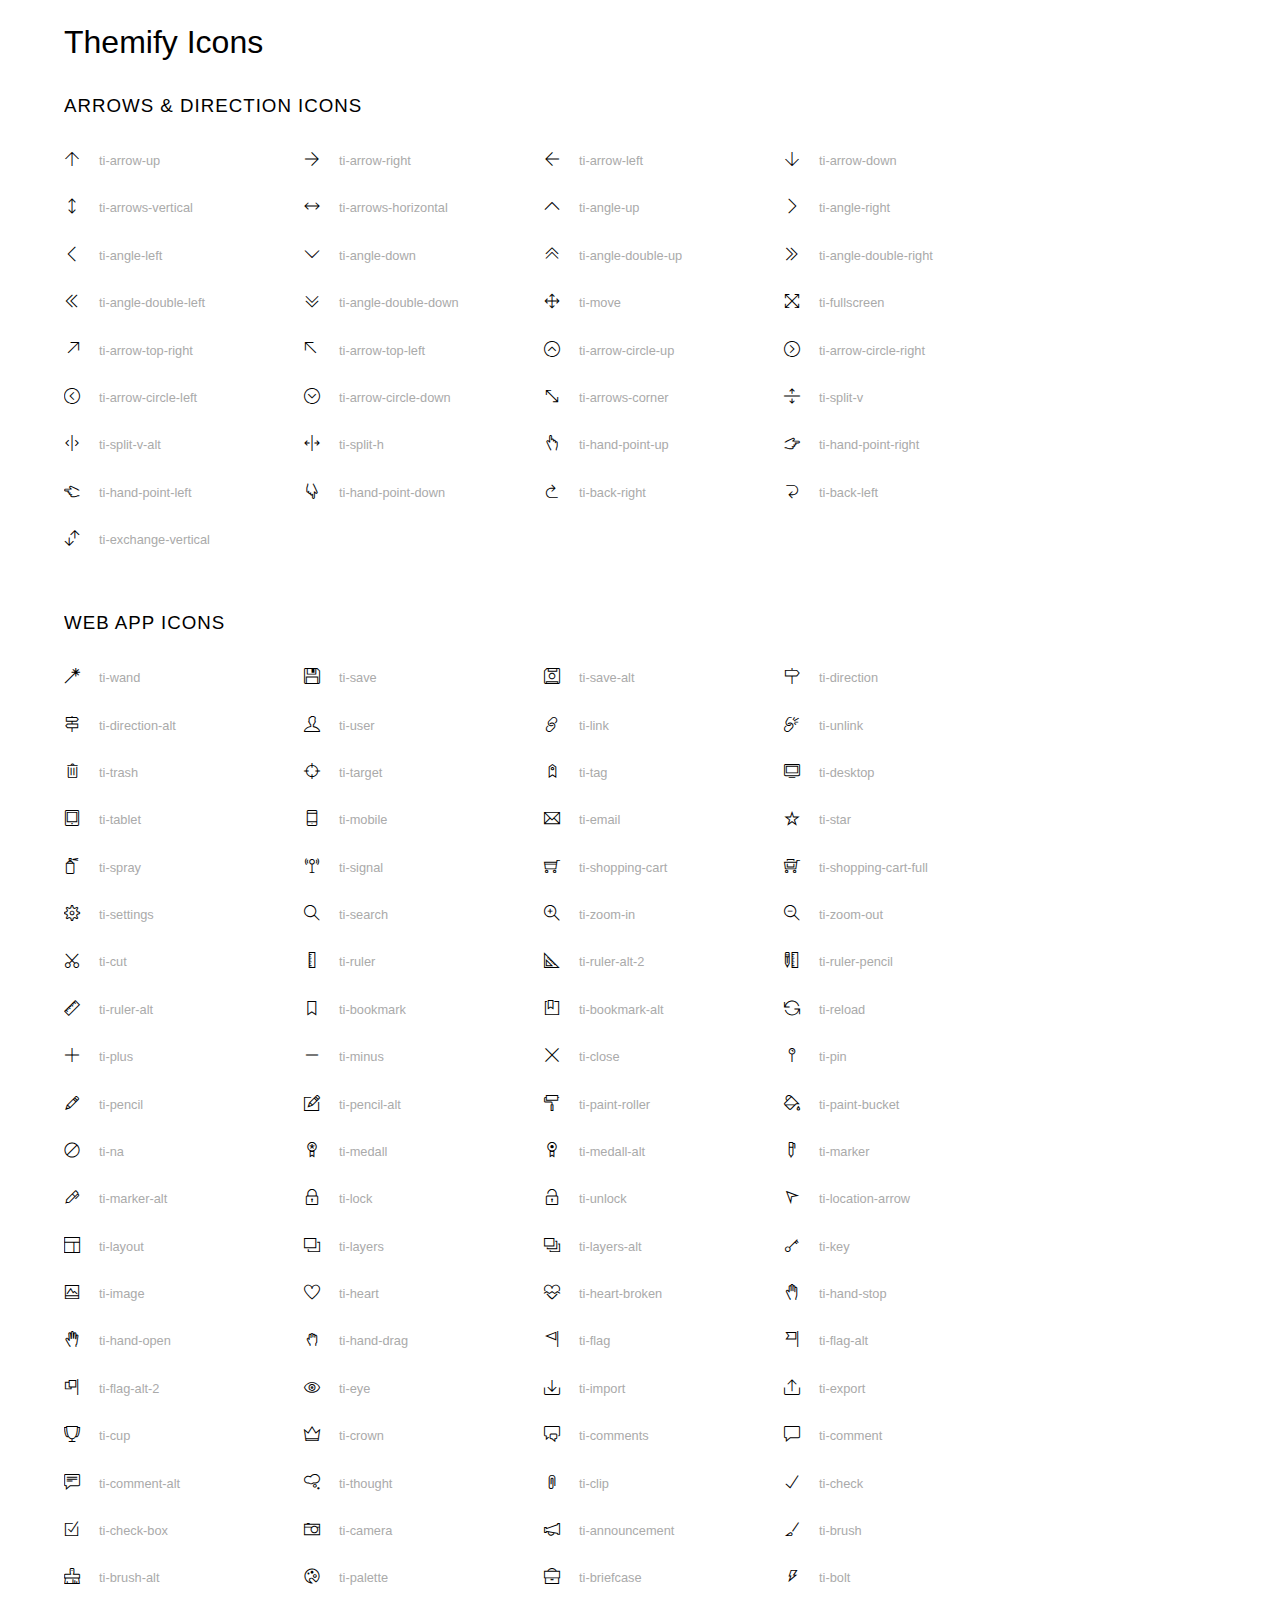
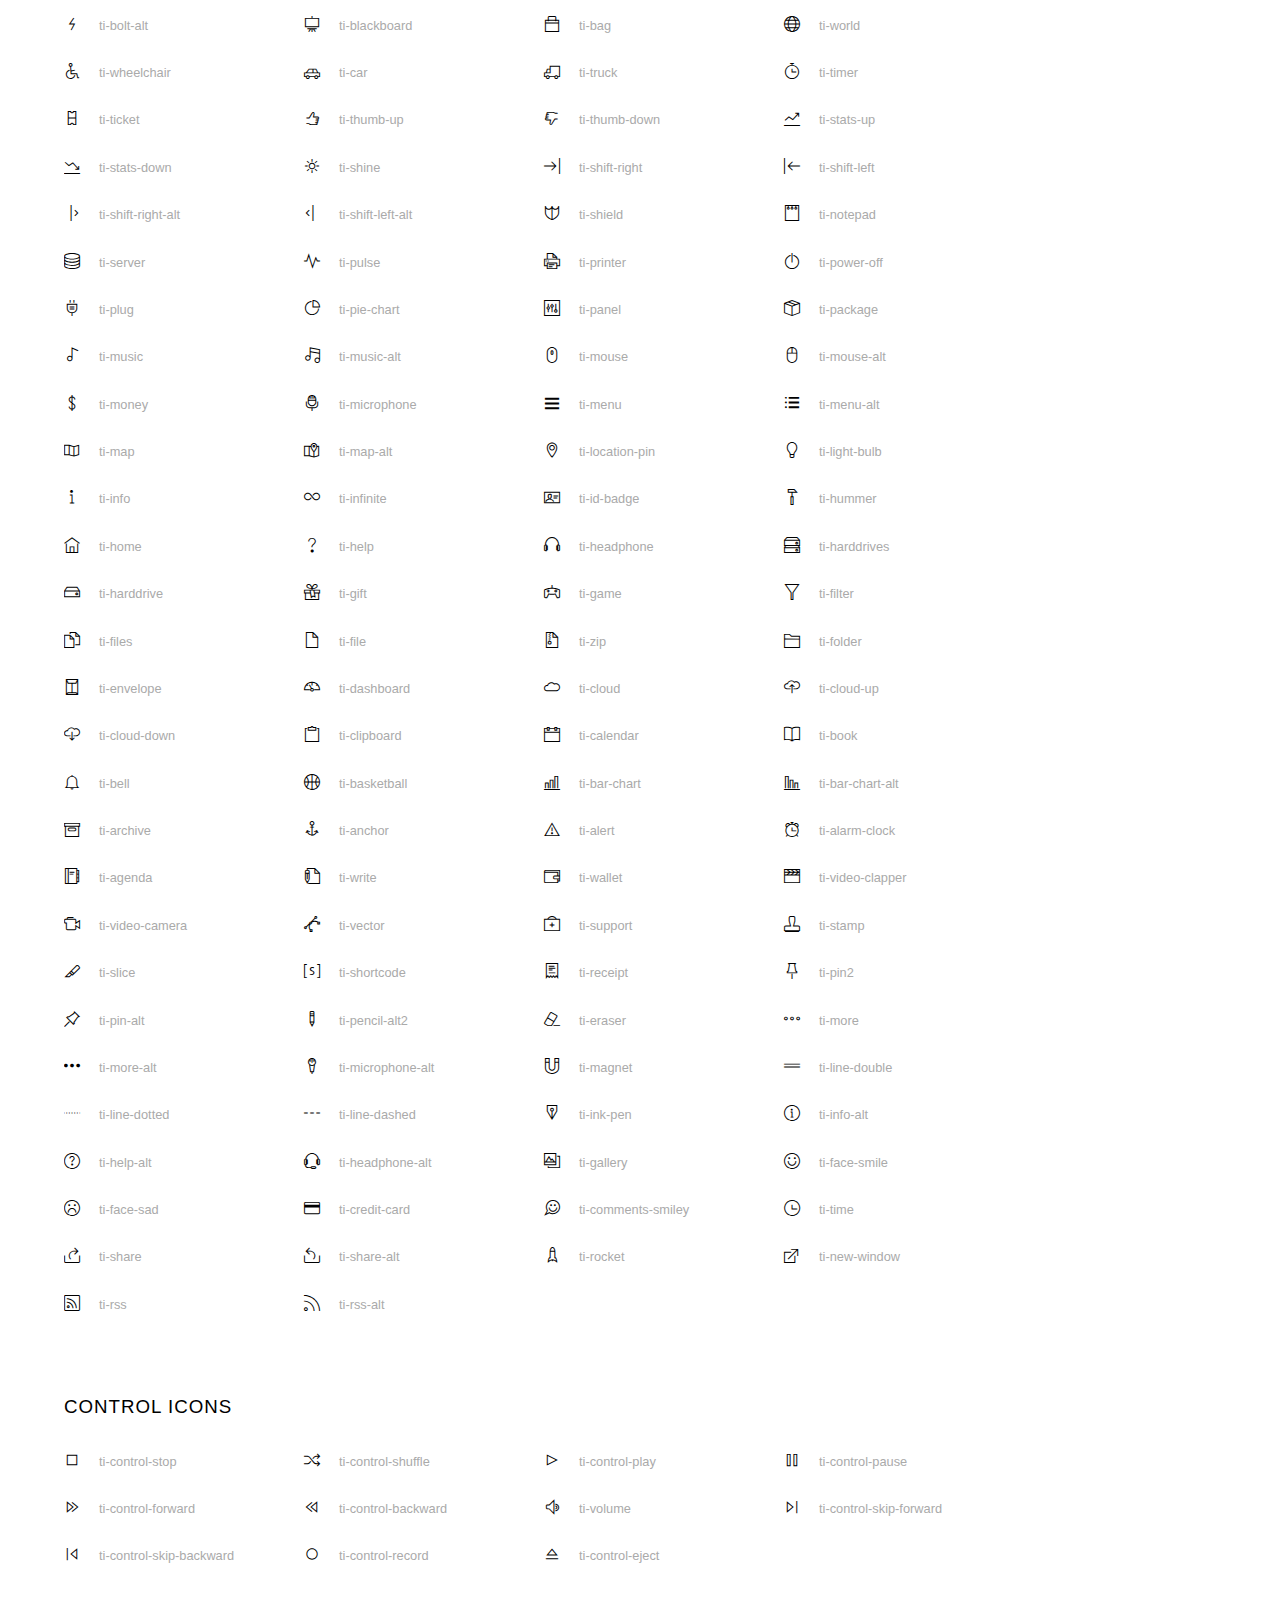
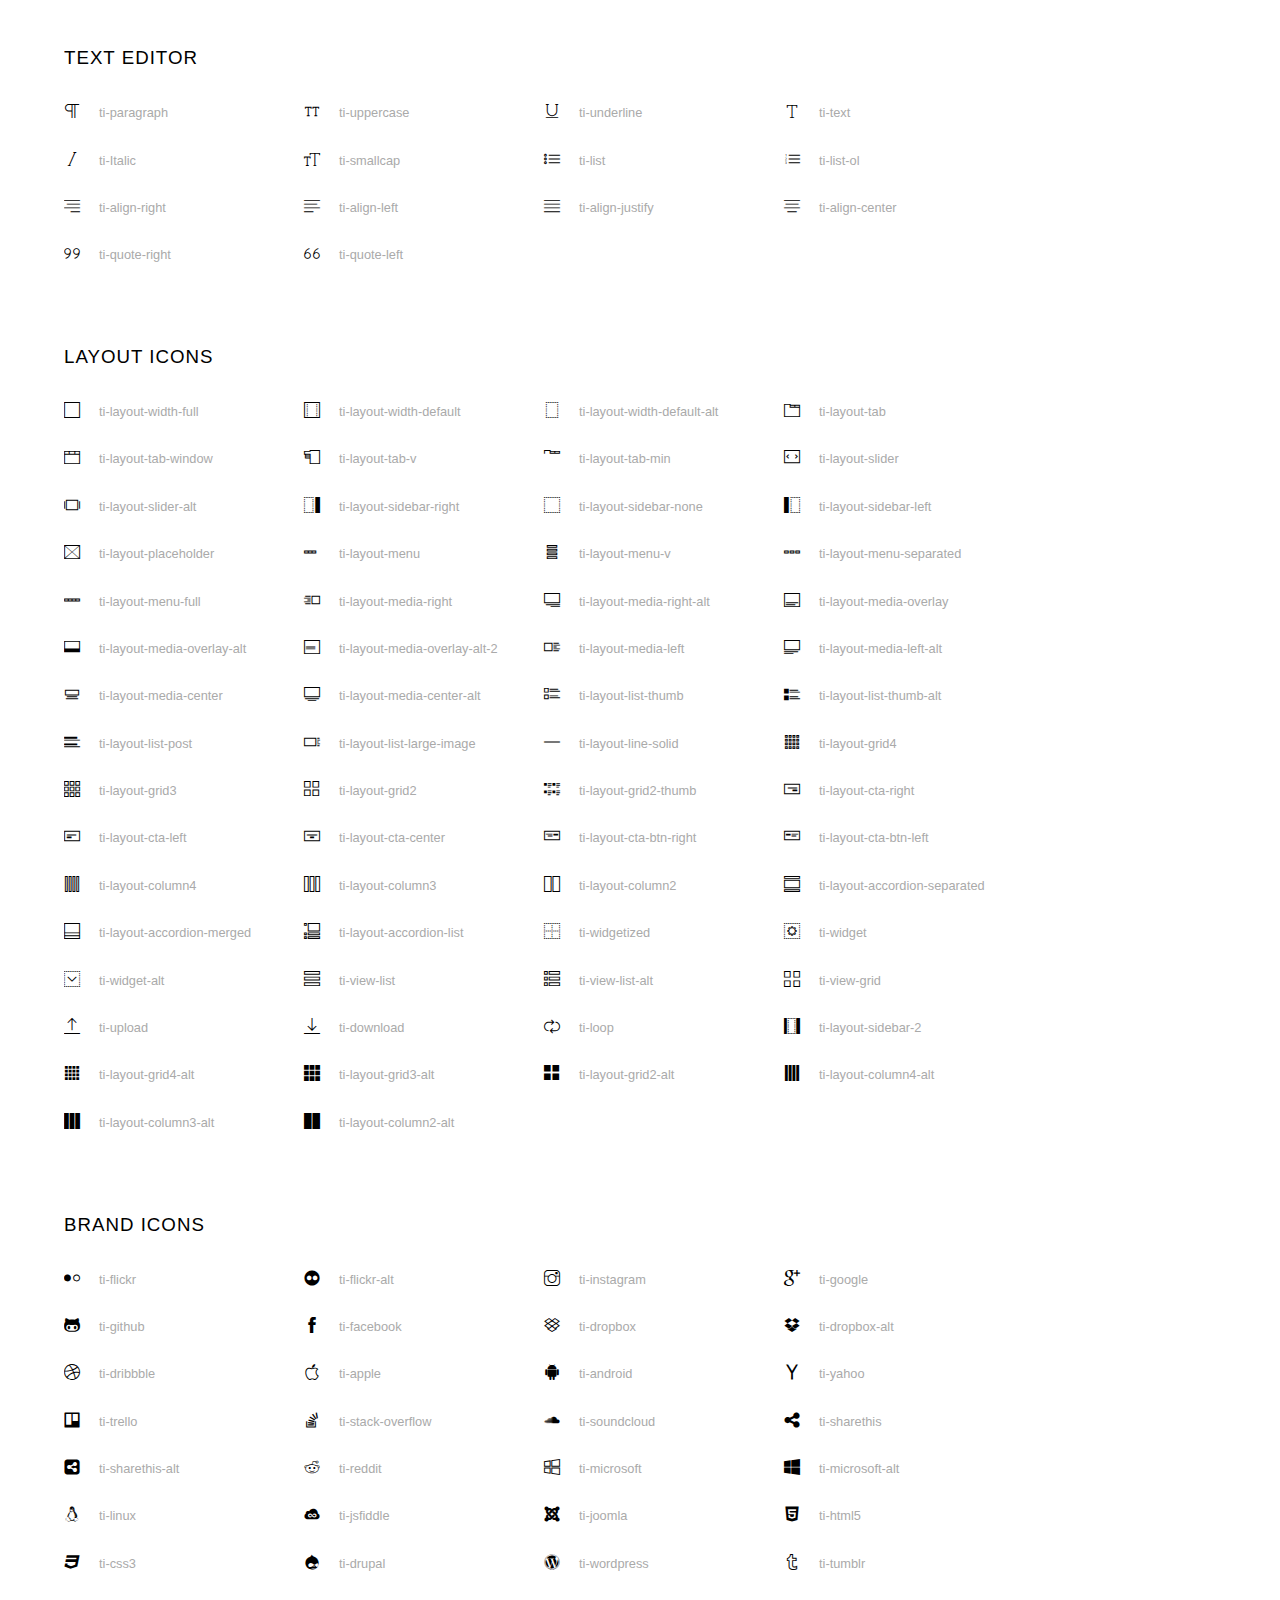
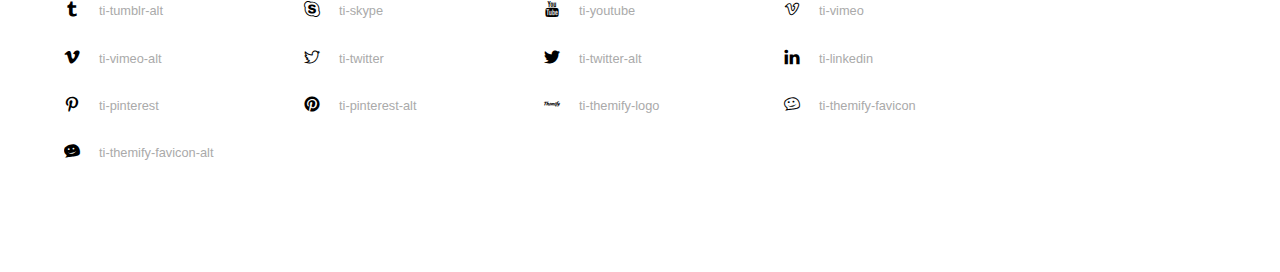
<file: DuAn/assets/themify-icons/index.html>
<!doctype html>
<html>
<head>
	<meta charset="utf-8">
	<title>Themify Icon Font</title>
	<meta name="viewport" content="width=device-width">
	<link rel="stylesheet" href="demo-files/demo.css">
	<link rel="stylesheet" href="themify-icons.css">
	<!--[if lt IE 8]><!-->
	<link rel="stylesheet" href="ie7/ie7.css">
	<!--<![endif]-->
</head>
<body>
	<h1>Themify Icons</h1>

	<div class="icon-section">

		<div class="icon-section">
			<h3>Arrows &amp; Direction Icons </h3>

			<div class="icon-container">
				<span class="ti-arrow-up"></span><span class="icon-name"> ti-arrow-up</span>
			</div>
			<div class="icon-container">
				<span class="ti-arrow-right"></span><span class="icon-name"> ti-arrow-right</span>
			</div>
			<div class="icon-container">
				<span class="ti-arrow-left"></span><span class="icon-name"> ti-arrow-left</span>
			</div>
			<div class="icon-container">
				<span class="ti-arrow-down"></span><span class="icon-name"> ti-arrow-down</span>
			</div>
			<div class="icon-container">
				<span class="ti-arrows-vertical"></span><span class="icon-name"> ti-arrows-vertical</span>
			</div>
			<div class="icon-container">
				<span class="ti-arrows-horizontal"></span><span class="icon-name"> ti-arrows-horizontal</span>
			</div>
			<div class="icon-container">
				<span class="ti-angle-up"></span><span class="icon-name"> ti-angle-up</span>
			</div>
			<div class="icon-container">
				<span class="ti-angle-right"></span><span class="icon-name"> ti-angle-right</span>
			</div>
			<div class="icon-container">
				<span class="ti-angle-left"></span><span class="icon-name"> ti-angle-left</span>
			</div>
			<div class="icon-container">
				<span class="ti-angle-down"></span><span class="icon-name"> ti-angle-down</span>
			</div>	
			<div class="icon-container">
				<span class="ti-angle-double-up"></span><span class="icon-name"> ti-angle-double-up</span>
			</div>
			<div class="icon-container">
				<span class="ti-angle-double-right"></span><span class="icon-name"> ti-angle-double-right</span>
			</div>
			<div class="icon-container">
				<span class="ti-angle-double-left"></span><span class="icon-name"> ti-angle-double-left</span>
			</div>
			<div class="icon-container">
				<span class="ti-angle-double-down"></span><span class="icon-name"> ti-angle-double-down</span>
			</div>					
			<div class="icon-container">
				<span class="ti-move"></span><span class="icon-name"> ti-move</span>
			</div>
			<div class="icon-container">
				<span class="ti-fullscreen"></span><span class="icon-name"> ti-fullscreen</span>
			</div>
			<div class="icon-container">
				<span class="ti-arrow-top-right"></span><span class="icon-name"> ti-arrow-top-right</span>
			</div>
			<div class="icon-container">
				<span class="ti-arrow-top-left"></span><span class="icon-name"> ti-arrow-top-left</span>
			</div>
			<div class="icon-container">
				<span class="ti-arrow-circle-up"></span><span class="icon-name"> ti-arrow-circle-up</span>
			</div>
			<div class="icon-container">
				<span class="ti-arrow-circle-right"></span><span class="icon-name"> ti-arrow-circle-right</span>
			</div>
			<div class="icon-container">
				<span class="ti-arrow-circle-left"></span><span class="icon-name"> ti-arrow-circle-left</span>
			</div>
			<div class="icon-container">
				<span class="ti-arrow-circle-down"></span><span class="icon-name"> ti-arrow-circle-down</span>
			</div>
			<div class="icon-container">
				<span class="ti-arrows-corner"></span><span class="icon-name"> ti-arrows-corner</span>
			</div>
			<div class="icon-container">
				<span class="ti-split-v"></span><span class="icon-name"> ti-split-v</span>
			</div>

			<div class="icon-container">
				<span class="ti-split-v-alt"></span><span class="icon-name"> ti-split-v-alt</span>
			</div>
			<div class="icon-container">
				<span class="ti-split-h"></span><span class="icon-name"> ti-split-h</span>
			</div>
			<div class="icon-container">
				<span class="ti-hand-point-up"></span><span class="icon-name"> ti-hand-point-up</span>
			</div>
			<div class="icon-container">
				<span class="ti-hand-point-right"></span><span class="icon-name"> ti-hand-point-right</span>
			</div>
			<div class="icon-container">
				<span class="ti-hand-point-left"></span><span class="icon-name"> ti-hand-point-left</span>
			</div>
			<div class="icon-container">
				<span class="ti-hand-point-down"></span><span class="icon-name"> ti-hand-point-down</span>
			</div>
			<div class="icon-container">
				<span class="ti-back-right"></span><span class="icon-name"> ti-back-right</span>
			</div>
			<div class="icon-container">
				<span class="ti-back-left"></span><span class="icon-name"> ti-back-left</span>
			</div>
			<div class="icon-container">
				<span class="ti-exchange-vertical"></span><span class="icon-name"> ti-exchange-vertical</span>
			</div>

		</div> <!-- Arrows Icons -->



		<h3>Web App Icons</h3>
		
		<div class="icon-section">

			<div class="icon-container">
				<span class="ti-wand"></span><span class="icon-name"> ti-wand</span>
			</div>
			<div class="icon-container">
				<span class="ti-save"></span><span class="icon-name"> ti-save</span>
			</div>
			<div class="icon-container">
				<span class="ti-save-alt"></span><span class="icon-name"> ti-save-alt</span>
			</div>

			<div class="icon-container">
				<span class="ti-direction"></span><span class="icon-name"> ti-direction</span>
			</div>
			<div class="icon-container">
				<span class="ti-direction-alt"></span><span class="icon-name"> ti-direction-alt</span>
			</div>
			<div class="icon-container">
				<span class="ti-user"></span><span class="icon-name"> ti-user</span>
			</div>
			<div class="icon-container">
				<span class="ti-link"></span><span class="icon-name"> ti-link</span>
			</div>
			<div class="icon-container">
				<span class="ti-unlink"></span><span class="icon-name"> ti-unlink</span>
			</div>
			<div class="icon-container">
				<span class="ti-trash"></span><span class="icon-name"> ti-trash</span>
			</div>
			<div class="icon-container">
				<span class="ti-target"></span><span class="icon-name"> ti-target</span>
			</div>
			<div class="icon-container">
				<span class="ti-tag"></span><span class="icon-name"> ti-tag</span>
			</div>
			<div class="icon-container">
				<span class="ti-desktop"></span><span class="icon-name"> ti-desktop</span>
			</div>
			<div class="icon-container">
				<span class="ti-tablet"></span><span class="icon-name"> ti-tablet</span>
			</div>
			<div class="icon-container">
				<span class="ti-mobile"></span><span class="icon-name"> ti-mobile</span>
			</div>
			<div class="icon-container">
				<span class="ti-email"></span><span class="icon-name"> ti-email</span>
			</div>	
			<div class="icon-container">
				<span class="ti-star"></span><span class="icon-name"> ti-star</span>
			</div>
			<div class="icon-container">
				<span class="ti-spray"></span><span class="icon-name"> ti-spray</span>
			</div>
			<div class="icon-container">
				<span class="ti-signal"></span><span class="icon-name"> ti-signal</span>
			</div>
			<div class="icon-container">
				<span class="ti-shopping-cart"></span><span class="icon-name"> ti-shopping-cart</span>
			</div>
			<div class="icon-container">
				<span class="ti-shopping-cart-full"></span><span class="icon-name"> ti-shopping-cart-full</span>
			</div>
			<div class="icon-container">
				<span class="ti-settings"></span><span class="icon-name"> ti-settings</span>
			</div>
			<div class="icon-container">
				<span class="ti-search"></span><span class="icon-name"> ti-search</span>
			</div>
			<div class="icon-container">
				<span class="ti-zoom-in"></span><span class="icon-name"> ti-zoom-in</span>
			</div>
			<div class="icon-container">
				<span class="ti-zoom-out"></span><span class="icon-name"> ti-zoom-out</span>
			</div>
			<div class="icon-container">
				<span class="ti-cut"></span><span class="icon-name"> ti-cut</span>
			</div>
			<div class="icon-container">
				<span class="ti-ruler"></span><span class="icon-name"> ti-ruler</span>
			</div>
			<div class="icon-container">
				<span class="ti-ruler-alt-2"></span><span class="icon-name"> ti-ruler-alt-2</span>
			</div>			
			<div class="icon-container">
				<span class="ti-ruler-pencil"></span><span class="icon-name"> ti-ruler-pencil</span>
			</div>
			<div class="icon-container">
				<span class="ti-ruler-alt"></span><span class="icon-name"> ti-ruler-alt</span>
			</div>
			<div class="icon-container">
				<span class="ti-bookmark"></span><span class="icon-name"> ti-bookmark</span>
			</div>
			<div class="icon-container">
				<span class="ti-bookmark-alt"></span><span class="icon-name"> ti-bookmark-alt</span>
			</div>
			<div class="icon-container">
				<span class="ti-reload"></span><span class="icon-name"> ti-reload</span>
			</div>
			<div class="icon-container">
				<span class="ti-plus"></span><span class="icon-name"> ti-plus</span>
			</div>
			<div class="icon-container">
				<span class="ti-minus"></span><span class="icon-name"> ti-minus</span>
			</div>
			<div class="icon-container">
				<span class="ti-close"></span><span class="icon-name"> ti-close</span>
			</div>			
			<div class="icon-container">
				<span class="ti-pin"></span><span class="icon-name"> ti-pin</span>
			</div>
			<div class="icon-container">
				<span class="ti-pencil"></span><span class="icon-name"> ti-pencil</span>
			</div>
					
		  	<div class="icon-container">
				<span class="ti-pencil-alt"></span><span class="icon-name"> ti-pencil-alt</span>
			</div>
			<div class="icon-container">
				<span class="ti-paint-roller"></span><span class="icon-name"> ti-paint-roller</span>
			</div>
			<div class="icon-container">
				<span class="ti-paint-bucket"></span><span class="icon-name"> ti-paint-bucket</span>
			</div>
			<div class="icon-container">
				<span class="ti-na"></span><span class="icon-name"> ti-na</span>
			</div>
			<div class="icon-container">
				<span class="ti-medall"></span><span class="icon-name"> ti-medall</span>
			</div>
			<div class="icon-container">
				<span class="ti-medall-alt"></span><span class="icon-name"> ti-medall-alt</span>
			</div>
			<div class="icon-container">
				<span class="ti-marker"></span><span class="icon-name"> ti-marker</span>
			</div>
			<div class="icon-container">
				<span class="ti-marker-alt"></span><span class="icon-name"> ti-marker-alt</span>
			</div>

			<div class="icon-container">
				<span class="ti-lock"></span><span class="icon-name"> ti-lock</span>
			</div>
			<div class="icon-container">
				<span class="ti-unlock"></span><span class="icon-name"> ti-unlock</span>
			</div>
			<div class="icon-container">
				<span class="ti-location-arrow"></span><span class="icon-name"> ti-location-arrow</span>
			</div>
			<div class="icon-container">
				<span class="ti-layout"></span><span class="icon-name"> ti-layout</span>
			</div>
			<div class="icon-container">
				<span class="ti-layers"></span><span class="icon-name"> ti-layers</span>
			</div>
			<div class="icon-container">
				<span class="ti-layers-alt"></span><span class="icon-name"> ti-layers-alt</span>
			</div>
			<div class="icon-container">
				<span class="ti-key"></span><span class="icon-name"> ti-key</span>
			</div>
			<div class="icon-container">
				<span class="ti-image"></span><span class="icon-name"> ti-image</span>
			</div>
			<div class="icon-container">
				<span class="ti-heart"></span><span class="icon-name"> ti-heart</span>
			</div>
			<div class="icon-container">
				<span class="ti-heart-broken"></span><span class="icon-name"> ti-heart-broken</span>
			</div>
			<div class="icon-container">
				<span class="ti-hand-stop"></span><span class="icon-name"> ti-hand-stop</span>
			</div>
			<div class="icon-container">
				<span class="ti-hand-open"></span><span class="icon-name"> ti-hand-open</span>
			</div>
			<div class="icon-container">
				<span class="ti-hand-drag"></span><span class="icon-name"> ti-hand-drag</span>
			</div>
			<div class="icon-container">
				<span class="ti-flag"></span><span class="icon-name"> ti-flag</span>
			</div>
			<div class="icon-container">
				<span class="ti-flag-alt"></span><span class="icon-name"> ti-flag-alt</span>
			</div>
			<div class="icon-container">
				<span class="ti-flag-alt-2"></span><span class="icon-name"> ti-flag-alt-2</span>
			</div>
			<div class="icon-container">
				<span class="ti-eye"></span><span class="icon-name"> ti-eye</span>
			</div>
			<div class="icon-container">
				<span class="ti-import"></span><span class="icon-name"> ti-import</span>
			</div>			
			<div class="icon-container">
				<span class="ti-export"></span><span class="icon-name"> ti-export</span>
			</div>
			<div class="icon-container">
				<span class="ti-cup"></span><span class="icon-name"> ti-cup</span>
			</div>
			<div class="icon-container">
				<span class="ti-crown"></span><span class="icon-name"> ti-crown</span>
			</div>
			<div class="icon-container">
				<span class="ti-comments"></span><span class="icon-name"> ti-comments</span>
			</div>
			<div class="icon-container">
				<span class="ti-comment"></span><span class="icon-name"> ti-comment</span>
			</div>
			<div class="icon-container">
				<span class="ti-comment-alt"></span><span class="icon-name"> ti-comment-alt</span>
			</div>
			<div class="icon-container">
				<span class="ti-thought"></span><span class="icon-name"> ti-thought</span>
			</div>			
			<div class="icon-container">
				<span class="ti-clip"></span><span class="icon-name"> ti-clip</span>
			</div>

			<div class="icon-container">
				<span class="ti-check"></span><span class="icon-name"> ti-check</span>
			</div>
			<div class="icon-container">
				<span class="ti-check-box"></span><span class="icon-name"> ti-check-box</span>
			</div>
			<div class="icon-container">
				<span class="ti-camera"></span><span class="icon-name"> ti-camera</span>
			</div>
			<div class="icon-container">
				<span class="ti-announcement"></span><span class="icon-name"> ti-announcement</span>
			</div>
			<div class="icon-container">
				<span class="ti-brush"></span><span class="icon-name"> ti-brush</span>
			</div>
			<div class="icon-container">
				<span class="ti-brush-alt"></span><span class="icon-name"> ti-brush-alt</span>
			</div>
			<div class="icon-container">
				<span class="ti-palette"></span><span class="icon-name"> ti-palette</span>
			</div>			
			<div class="icon-container">
				<span class="ti-briefcase"></span><span class="icon-name"> ti-briefcase</span>
			</div>
			<div class="icon-container">
				<span class="ti-bolt"></span><span class="icon-name"> ti-bolt</span>
			</div>
			<div class="icon-container">
				<span class="ti-bolt-alt"></span><span class="icon-name"> ti-bolt-alt</span>
			</div>
			<div class="icon-container">
				<span class="ti-blackboard"></span><span class="icon-name"> ti-blackboard</span>
			</div>
			<div class="icon-container">
				<span class="ti-bag"></span><span class="icon-name"> ti-bag</span>
			</div>
			<div class="icon-container">
				<span class="ti-world"></span><span class="icon-name"> ti-world</span>
			</div>
			<div class="icon-container">
				<span class="ti-wheelchair"></span><span class="icon-name"> ti-wheelchair</span>
			</div>
			<div class="icon-container">
				<span class="ti-car"></span><span class="icon-name"> ti-car</span>
			</div>
			<div class="icon-container">
				<span class="ti-truck"></span><span class="icon-name"> ti-truck</span>
			</div>
			<div class="icon-container">
				<span class="ti-timer"></span><span class="icon-name"> ti-timer</span>
			</div>
			<div class="icon-container">
				<span class="ti-ticket"></span><span class="icon-name"> ti-ticket</span>
			</div>
			<div class="icon-container">
				<span class="ti-thumb-up"></span><span class="icon-name"> ti-thumb-up</span>
			</div>
			<div class="icon-container">
				<span class="ti-thumb-down"></span><span class="icon-name"> ti-thumb-down</span>
			</div>

			<div class="icon-container">
				<span class="ti-stats-up"></span><span class="icon-name"> ti-stats-up</span>
			</div>
			<div class="icon-container">
				<span class="ti-stats-down"></span><span class="icon-name"> ti-stats-down</span>
			</div>
			<div class="icon-container">
				<span class="ti-shine"></span><span class="icon-name"> ti-shine</span>
			</div>
			<div class="icon-container">
				<span class="ti-shift-right"></span><span class="icon-name"> ti-shift-right</span>
			</div>
			<div class="icon-container">
				<span class="ti-shift-left"></span><span class="icon-name"> ti-shift-left</span>
			</div>

			<div class="icon-container">
				<span class="ti-shift-right-alt"></span><span class="icon-name"> ti-shift-right-alt</span>
			</div>
			<div class="icon-container">
				<span class="ti-shift-left-alt"></span><span class="icon-name"> ti-shift-left-alt</span>
			</div>
			<div class="icon-container">
				<span class="ti-shield"></span><span class="icon-name"> ti-shield</span>
			</div>
			<div class="icon-container">
				<span class="ti-notepad"></span><span class="icon-name"> ti-notepad</span>
			</div>
			<div class="icon-container">
				<span class="ti-server"></span><span class="icon-name"> ti-server</span>
			</div>

			<div class="icon-container">
				<span class="ti-pulse"></span><span class="icon-name"> ti-pulse</span>
			</div>
			<div class="icon-container">
				<span class="ti-printer"></span><span class="icon-name"> ti-printer</span>
			</div>
			<div class="icon-container">
				<span class="ti-power-off"></span><span class="icon-name"> ti-power-off</span>
			</div>
			<div class="icon-container">
				<span class="ti-plug"></span><span class="icon-name"> ti-plug</span>
			</div>
			<div class="icon-container">
				<span class="ti-pie-chart"></span><span class="icon-name"> ti-pie-chart</span>
			</div>

			<div class="icon-container">
				<span class="ti-panel"></span><span class="icon-name"> ti-panel</span>
			</div>
			<div class="icon-container">
				<span class="ti-package"></span><span class="icon-name"> ti-package</span>
			</div>
			<div class="icon-container">
				<span class="ti-music"></span><span class="icon-name"> ti-music</span>
			</div>
			<div class="icon-container">
				<span class="ti-music-alt"></span><span class="icon-name"> ti-music-alt</span>
			</div>
			<div class="icon-container">
				<span class="ti-mouse"></span><span class="icon-name"> ti-mouse</span>
			</div>
			<div class="icon-container">
				<span class="ti-mouse-alt"></span><span class="icon-name"> ti-mouse-alt</span>
			</div>
			<div class="icon-container">
				<span class="ti-money"></span><span class="icon-name"> ti-money</span>
			</div>
			<div class="icon-container">
				<span class="ti-microphone"></span><span class="icon-name"> ti-microphone</span>
			</div>
			<div class="icon-container">
				<span class="ti-menu"></span><span class="icon-name"> ti-menu</span>
			</div>
			<div class="icon-container">
				<span class="ti-menu-alt"></span><span class="icon-name"> ti-menu-alt</span>
			</div>
			<div class="icon-container">
				<span class="ti-map"></span><span class="icon-name"> ti-map</span>
			</div>
			<div class="icon-container">
				<span class="ti-map-alt"></span><span class="icon-name"> ti-map-alt</span>
			</div>

			<div class="icon-container">
				<span class="ti-location-pin"></span><span class="icon-name"> ti-location-pin</span>
			</div>

			<div class="icon-container">
				<span class="ti-light-bulb"></span><span class="icon-name"> ti-light-bulb</span>
			</div>
			<div class="icon-container">
				<span class="ti-info"></span><span class="icon-name"> ti-info</span>
			</div>
			<div class="icon-container">
				<span class="ti-infinite"></span><span class="icon-name"> ti-infinite</span>
			</div>
			<div class="icon-container">
				<span class="ti-id-badge"></span><span class="icon-name"> ti-id-badge</span>
			</div>
			<div class="icon-container">
				<span class="ti-hummer"></span><span class="icon-name"> ti-hummer</span>
			</div>
			<div class="icon-container">
				<span class="ti-home"></span><span class="icon-name"> ti-home</span>
			</div>
			<div class="icon-container">
				<span class="ti-help"></span><span class="icon-name"> ti-help</span>
			</div>
			<div class="icon-container">
				<span class="ti-headphone"></span><span class="icon-name"> ti-headphone</span>
			</div>
			<div class="icon-container">
				<span class="ti-harddrives"></span><span class="icon-name"> ti-harddrives</span>
			</div>
			<div class="icon-container">
				<span class="ti-harddrive"></span><span class="icon-name"> ti-harddrive</span>
			</div>
			<div class="icon-container">
				<span class="ti-gift"></span><span class="icon-name"> ti-gift</span>
			</div>
			<div class="icon-container">
				<span class="ti-game"></span><span class="icon-name"> ti-game</span>
			</div>
			<div class="icon-container">
				<span class="ti-filter"></span><span class="icon-name"> ti-filter</span>
			</div>
			<div class="icon-container">
				<span class="ti-files"></span><span class="icon-name"> ti-files</span>
			</div>
			<div class="icon-container">
				<span class="ti-file"></span><span class="icon-name"> ti-file</span>
			</div>
			<div class="icon-container">
				<span class="ti-zip"></span><span class="icon-name"> ti-zip</span>
			</div>
			<div class="icon-container">
				<span class="ti-folder"></span><span class="icon-name"> ti-folder</span>
			</div>			
			<div class="icon-container">
				<span class="ti-envelope"></span><span class="icon-name"> ti-envelope</span>
			</div>


			<div class="icon-container">
				<span class="ti-dashboard"></span><span class="icon-name"> ti-dashboard</span>
			</div>
			<div class="icon-container">
				<span class="ti-cloud"></span><span class="icon-name"> ti-cloud</span>
			</div>
			<div class="icon-container">
				<span class="ti-cloud-up"></span><span class="icon-name"> ti-cloud-up</span>
			</div>
			<div class="icon-container">
				<span class="ti-cloud-down"></span><span class="icon-name"> ti-cloud-down</span>
			</div>
			<div class="icon-container">
				<span class="ti-clipboard"></span><span class="icon-name"> ti-clipboard</span>
			</div>
			<div class="icon-container">
				<span class="ti-calendar"></span><span class="icon-name"> ti-calendar</span>
			</div>
			<div class="icon-container">
				<span class="ti-book"></span><span class="icon-name"> ti-book</span>
			</div>
			<div class="icon-container">
				<span class="ti-bell"></span><span class="icon-name"> ti-bell</span>
			</div>
			<div class="icon-container">
				<span class="ti-basketball"></span><span class="icon-name"> ti-basketball</span>
			</div>
			<div class="icon-container">
				<span class="ti-bar-chart"></span><span class="icon-name"> ti-bar-chart</span>
			</div>
			<div class="icon-container">
				<span class="ti-bar-chart-alt"></span><span class="icon-name"> ti-bar-chart-alt</span>
			</div>


			<div class="icon-container">
				<span class="ti-archive"></span><span class="icon-name"> ti-archive</span>
			</div>
			<div class="icon-container">
				<span class="ti-anchor"></span><span class="icon-name"> ti-anchor</span>
			</div>

			<div class="icon-container">
				<span class="ti-alert"></span><span class="icon-name"> ti-alert</span>
			</div>
			<div class="icon-container">
				<span class="ti-alarm-clock"></span><span class="icon-name"> ti-alarm-clock</span>
			</div>
			<div class="icon-container">
				<span class="ti-agenda"></span><span class="icon-name"> ti-agenda</span>
			</div>
			<div class="icon-container">
				<span class="ti-write"></span><span class="icon-name"> ti-write</span>
			</div>

			<div class="icon-container">
				<span class="ti-wallet"></span><span class="icon-name"> ti-wallet</span>
			</div>
			<div class="icon-container">
				<span class="ti-video-clapper"></span><span class="icon-name"> ti-video-clapper</span>
			</div>
			<div class="icon-container">
				<span class="ti-video-camera"></span><span class="icon-name"> ti-video-camera</span>
			</div>
			<div class="icon-container">
				<span class="ti-vector"></span><span class="icon-name"> ti-vector</span>
			</div>

			<div class="icon-container">
				<span class="ti-support"></span><span class="icon-name"> ti-support</span>
			</div>
			<div class="icon-container">
				<span class="ti-stamp"></span><span class="icon-name"> ti-stamp</span>
			</div>
			<div class="icon-container">
				<span class="ti-slice"></span><span class="icon-name"> ti-slice</span>
			</div>
			<div class="icon-container">
				<span class="ti-shortcode"></span><span class="icon-name"> ti-shortcode</span>
			</div>
			<div class="icon-container">
				<span class="ti-receipt"></span><span class="icon-name"> ti-receipt</span>
			</div>
			<div class="icon-container">
				<span class="ti-pin2"></span><span class="icon-name"> ti-pin2</span>
			</div>
			<div class="icon-container">
				<span class="ti-pin-alt"></span><span class="icon-name"> ti-pin-alt</span>
			</div>
			<div class="icon-container">
				<span class="ti-pencil-alt2"></span><span class="icon-name"> ti-pencil-alt2</span>
			</div>
			<div class="icon-container">
				<span class="ti-eraser"></span><span class="icon-name"> ti-eraser</span>
			</div>			
			<div class="icon-container">
				<span class="ti-more"></span><span class="icon-name"> ti-more</span>
			</div>
			<div class="icon-container">
				<span class="ti-more-alt"></span><span class="icon-name"> ti-more-alt</span>
			</div>
			<div class="icon-container">
				<span class="ti-microphone-alt"></span><span class="icon-name"> ti-microphone-alt</span>
			</div>
			<div class="icon-container">
				<span class="ti-magnet"></span><span class="icon-name"> ti-magnet</span>
			</div>
			<div class="icon-container">
				<span class="ti-line-double"></span><span class="icon-name"> ti-line-double</span>
			</div>
			<div class="icon-container">
				<span class="ti-line-dotted"></span><span class="icon-name"> ti-line-dotted</span>
			</div>
			<div class="icon-container">
				<span class="ti-line-dashed"></span><span class="icon-name"> ti-line-dashed</span>
			</div>

			<div class="icon-container">
				<span class="ti-ink-pen"></span><span class="icon-name"> ti-ink-pen</span>
			</div>
			<div class="icon-container">
				<span class="ti-info-alt"></span><span class="icon-name"> ti-info-alt</span>
			</div>
			<div class="icon-container">
				<span class="ti-help-alt"></span><span class="icon-name"> ti-help-alt</span>
			</div>
			<div class="icon-container">
				<span class="ti-headphone-alt"></span><span class="icon-name"> ti-headphone-alt</span>
			</div>

			<div class="icon-container">
				<span class="ti-gallery"></span><span class="icon-name"> ti-gallery</span>
			</div>
			<div class="icon-container">
				<span class="ti-face-smile"></span><span class="icon-name"> ti-face-smile</span>
			</div>
			<div class="icon-container">
				<span class="ti-face-sad"></span><span class="icon-name"> ti-face-sad</span>
			</div>
			<div class="icon-container">
				<span class="ti-credit-card"></span><span class="icon-name"> ti-credit-card</span>
			</div>
			<div class="icon-container">
				<span class="ti-comments-smiley"></span><span class="icon-name"> ti-comments-smiley</span>
			</div>
			<div class="icon-container">
				<span class="ti-time"></span><span class="icon-name"> ti-time</span>
			</div>
			<div class="icon-container">
				<span class="ti-share"></span><span class="icon-name"> ti-share</span>
			</div>
			<div class="icon-container">
				<span class="ti-share-alt"></span><span class="icon-name"> ti-share-alt</span>
			</div>
			<div class="icon-container">
				<span class="ti-rocket"></span><span class="icon-name"> ti-rocket</span>
			</div>

			<div class="icon-container">
				<span class="ti-new-window"></span><span class="icon-name"> ti-new-window</span>
			</div>

			<div class="icon-container">
				<span class="ti-rss"></span><span class="icon-name"> ti-rss</span>
			</div>

			<div class="icon-container">
				<span class="ti-rss-alt"></span><span class="icon-name"> ti-rss-alt</span>
			</div>
			
		</div><!-- Web App Icons -->


		<div class="icon-section">
			<h3>Control Icons</h3>
			<div class="icon-container">
				<span class="ti-control-stop"></span><span class="icon-name"> ti-control-stop</span>
			</div>
			<div class="icon-container">
				<span class="ti-control-shuffle"></span><span class="icon-name"> ti-control-shuffle</span>
			</div>
			<div class="icon-container">
				<span class="ti-control-play"></span><span class="icon-name"> ti-control-play</span>
			</div>
			<div class="icon-container">
				<span class="ti-control-pause"></span><span class="icon-name"> ti-control-pause</span>
			</div>
			<div class="icon-container">
				<span class="ti-control-forward"></span><span class="icon-name"> ti-control-forward</span>
			</div>
			<div class="icon-container">
				<span class="ti-control-backward"></span><span class="icon-name"> ti-control-backward</span>
			</div>	
			<div class="icon-container">
				<span class="ti-volume"></span><span class="icon-name"> ti-volume</span>
			</div>
			<div class="icon-container">
				<span class="ti-control-skip-forward"></span><span class="icon-name"> ti-control-skip-forward</span>
			</div>
			<div class="icon-container">
				<span class="ti-control-skip-backward"></span><span class="icon-name"> ti-control-skip-backward</span>
			</div>
			<div class="icon-container">
				<span class="ti-control-record"></span><span class="icon-name"> ti-control-record</span>
			</div>
			<div class="icon-container">
				<span class="ti-control-eject"></span><span class="icon-name"> ti-control-eject</span>
			</div>			
		</div> <!-- Control Icons -->


		<div class="icon-section">
			<h3>Text Editor</h3>

			<div class="icon-container">
				<span class="ti-paragraph"></span><span class="icon-name"> ti-paragraph</span>
			</div>
			<div class="icon-container">
				<span class="ti-uppercase"></span><span class="icon-name"> ti-uppercase</span>
			</div>

			<div class="icon-container">
				<span class="ti-underline"></span><span class="icon-name"> ti-underline</span>
			</div>
			<div class="icon-container">
				<span class="ti-text"></span><span class="icon-name"> ti-text</span>
			</div>
			<div class="icon-container">
				<span class="ti-Italic"></span><span class="icon-name"> ti-Italic</span>
			</div>
			<div class="icon-container">
				<span class="ti-smallcap"></span><span class="icon-name"> ti-smallcap</span>
			</div>
			<div class="icon-container">
				<span class="ti-list"></span><span class="icon-name"> ti-list</span>
			</div>
			<div class="icon-container">
				<span class="ti-list-ol"></span><span class="icon-name"> ti-list-ol</span>
			</div>
			<div class="icon-container">
				<span class="ti-align-right"></span><span class="icon-name"> ti-align-right</span>
			</div>
			<div class="icon-container">
				<span class="ti-align-left"></span><span class="icon-name"> ti-align-left</span>
			</div>
			<div class="icon-container">
				<span class="ti-align-justify"></span><span class="icon-name"> ti-align-justify</span>
			</div>
			<div class="icon-container">
				<span class="ti-align-center"></span><span class="icon-name"> ti-align-center</span>
			</div>
			<div class="icon-container">
				<span class="ti-quote-right"></span><span class="icon-name"> ti-quote-right</span>
			</div>
			<div class="icon-container">
				<span class="ti-quote-left"></span><span class="icon-name"> ti-quote-left</span>
			</div>

		</div> <!-- Text Editor -->



		<div class="icon-section">
			<h3>Layout Icons</h3>
			<div class="icon-container">
				<span class="ti-layout-width-full"></span><span class="icon-name"> ti-layout-width-full</span>
			</div>
			<div class="icon-container">
				<span class="ti-layout-width-default"></span><span class="icon-name"> ti-layout-width-default</span>
			</div>
			<div class="icon-container">
				<span class="ti-layout-width-default-alt"></span><span class="icon-name"> ti-layout-width-default-alt</span>
			</div>
			<div class="icon-container">
				<span class="ti-layout-tab"></span><span class="icon-name"> ti-layout-tab</span>
			</div>
			<div class="icon-container">
				<span class="ti-layout-tab-window"></span><span class="icon-name"> ti-layout-tab-window</span>
			</div>
			<div class="icon-container">
				<span class="ti-layout-tab-v"></span><span class="icon-name"> ti-layout-tab-v</span>
			</div>
			<div class="icon-container">
				<span class="ti-layout-tab-min"></span><span class="icon-name"> ti-layout-tab-min</span>
			</div>
			<div class="icon-container">
				<span class="ti-layout-slider"></span><span class="icon-name"> ti-layout-slider</span>
			</div>
			<div class="icon-container">
				<span class="ti-layout-slider-alt"></span><span class="icon-name"> ti-layout-slider-alt</span>
			</div>
			<div class="icon-container">
				<span class="ti-layout-sidebar-right"></span><span class="icon-name"> ti-layout-sidebar-right</span>
			</div>
			<div class="icon-container">
				<span class="ti-layout-sidebar-none"></span><span class="icon-name"> ti-layout-sidebar-none</span>
			</div>
			<div class="icon-container">
				<span class="ti-layout-sidebar-left"></span><span class="icon-name"> ti-layout-sidebar-left</span>
			</div>
			<div class="icon-container">
				<span class="ti-layout-placeholder"></span><span class="icon-name"> ti-layout-placeholder</span>
			</div>
			<div class="icon-container">
				<span class="ti-layout-menu"></span><span class="icon-name"> ti-layout-menu</span>
			</div>
			<div class="icon-container">
				<span class="ti-layout-menu-v"></span><span class="icon-name"> ti-layout-menu-v</span>
			</div>
			<div class="icon-container">
				<span class="ti-layout-menu-separated"></span><span class="icon-name"> ti-layout-menu-separated</span>
			</div>
			<div class="icon-container">
				<span class="ti-layout-menu-full"></span><span class="icon-name"> ti-layout-menu-full</span>
			</div>
			<div class="icon-container">
				<span class="ti-layout-media-right"></span><span class="icon-name"> ti-layout-media-right</span>
			</div>
			<div class="icon-container">
				<span class="ti-layout-media-right-alt"></span><span class="icon-name"> ti-layout-media-right-alt</span>
			</div>
			<div class="icon-container">
				<span class="ti-layout-media-overlay"></span><span class="icon-name"> ti-layout-media-overlay</span>
			</div>
			<div class="icon-container">
				<span class="ti-layout-media-overlay-alt"></span><span class="icon-name"> ti-layout-media-overlay-alt</span>
			</div>
			<div class="icon-container">
				<span class="ti-layout-media-overlay-alt-2"></span><span class="icon-name"> ti-layout-media-overlay-alt-2</span>
			</div>
			<div class="icon-container">
				<span class="ti-layout-media-left"></span><span class="icon-name"> ti-layout-media-left</span>
			</div>
			<div class="icon-container">
				<span class="ti-layout-media-left-alt"></span><span class="icon-name"> ti-layout-media-left-alt</span>
			</div>
			<div class="icon-container">
				<span class="ti-layout-media-center"></span><span class="icon-name"> ti-layout-media-center</span>
			</div>
			<div class="icon-container">
				<span class="ti-layout-media-center-alt"></span><span class="icon-name"> ti-layout-media-center-alt</span>
			</div>
			<div class="icon-container">
				<span class="ti-layout-list-thumb"></span><span class="icon-name"> ti-layout-list-thumb</span>
			</div>
			<div class="icon-container">
				<span class="ti-layout-list-thumb-alt"></span><span class="icon-name"> ti-layout-list-thumb-alt</span>
			</div>
			<div class="icon-container">
				<span class="ti-layout-list-post"></span><span class="icon-name"> ti-layout-list-post</span>
			</div>
			<div class="icon-container">
				<span class="ti-layout-list-large-image"></span><span class="icon-name"> ti-layout-list-large-image</span>
			</div>
			<div class="icon-container">
				<span class="ti-layout-line-solid"></span><span class="icon-name"> ti-layout-line-solid</span>
			</div>
			<div class="icon-container">
				<span class="ti-layout-grid4"></span><span class="icon-name"> ti-layout-grid4</span>
			</div>
			<div class="icon-container">
				<span class="ti-layout-grid3"></span><span class="icon-name"> ti-layout-grid3</span>
			</div>
			<div class="icon-container">
				<span class="ti-layout-grid2"></span><span class="icon-name"> ti-layout-grid2</span>
			</div>
			<div class="icon-container">
				<span class="ti-layout-grid2-thumb"></span><span class="icon-name"> ti-layout-grid2-thumb</span>
			</div>
			<div class="icon-container">
				<span class="ti-layout-cta-right"></span><span class="icon-name"> ti-layout-cta-right</span>
			</div>
			<div class="icon-container">
				<span class="ti-layout-cta-left"></span><span class="icon-name"> ti-layout-cta-left</span>
			</div>
			<div class="icon-container">
				<span class="ti-layout-cta-center"></span><span class="icon-name"> ti-layout-cta-center</span>
			</div>
			<div class="icon-container">
				<span class="ti-layout-cta-btn-right"></span><span class="icon-name"> ti-layout-cta-btn-right</span>
			</div>
			<div class="icon-container">
				<span class="ti-layout-cta-btn-left"></span><span class="icon-name"> ti-layout-cta-btn-left</span>
			</div>
			<div class="icon-container">
				<span class="ti-layout-column4"></span><span class="icon-name"> ti-layout-column4</span>
			</div>
			<div class="icon-container">
				<span class="ti-layout-column3"></span><span class="icon-name"> ti-layout-column3</span>
			</div>
			<div class="icon-container">
				<span class="ti-layout-column2"></span><span class="icon-name"> ti-layout-column2</span>
			</div>
			<div class="icon-container">
				<span class="ti-layout-accordion-separated"></span><span class="icon-name"> ti-layout-accordion-separated</span>
			</div>
			<div class="icon-container">
				<span class="ti-layout-accordion-merged"></span><span class="icon-name"> ti-layout-accordion-merged</span>
			</div>
			<div class="icon-container">
				<span class="ti-layout-accordion-list"></span><span class="icon-name"> ti-layout-accordion-list</span>
			</div>
			<div class="icon-container">
				<span class="ti-widgetized"></span><span class="icon-name"> ti-widgetized</span>
			</div>
			<div class="icon-container">
				<span class="ti-widget"></span><span class="icon-name"> ti-widget</span>
			</div>
			<div class="icon-container">
				<span class="ti-widget-alt"></span><span class="icon-name"> ti-widget-alt</span>
			</div>
			<div class="icon-container">
				<span class="ti-view-list"></span><span class="icon-name"> ti-view-list</span>
			</div>
			<div class="icon-container">
				<span class="ti-view-list-alt"></span><span class="icon-name"> ti-view-list-alt</span>
			</div>
			<div class="icon-container">
				<span class="ti-view-grid"></span><span class="icon-name"> ti-view-grid</span>
			</div>
			<div class="icon-container">
				<span class="ti-upload"></span><span class="icon-name"> ti-upload</span>
			</div>
			<div class="icon-container">
				<span class="ti-download"></span><span class="icon-name"> ti-download</span>
			</div>	
			<div class="icon-container">
				<span class="ti-loop"></span><span class="icon-name"> ti-loop</span>
			</div>
			<div class="icon-container">
				<span class="ti-layout-sidebar-2"></span><span class="icon-name"> ti-layout-sidebar-2</span>
			</div>
			<div class="icon-container">
				<span class="ti-layout-grid4-alt"></span><span class="icon-name"> ti-layout-grid4-alt</span>
			</div>
			<div class="icon-container">
				<span class="ti-layout-grid3-alt"></span><span class="icon-name"> ti-layout-grid3-alt</span>
			</div>
			<div class="icon-container">
				<span class="ti-layout-grid2-alt"></span><span class="icon-name"> ti-layout-grid2-alt</span>
			</div>
			<div class="icon-container">
				<span class="ti-layout-column4-alt"></span><span class="icon-name"> ti-layout-column4-alt</span>
			</div>
			<div class="icon-container">
				<span class="ti-layout-column3-alt"></span><span class="icon-name"> ti-layout-column3-alt</span>
			</div>
			<div class="icon-container">
				<span class="ti-layout-column2-alt"></span><span class="icon-name"> ti-layout-column2-alt</span>
			</div>		


		</div> <!-- Layout Icons -->


		<div class="icon-section">
			<h3>Brand Icons</h3>

			<div class="icon-container">
				<span class="ti-flickr"></span><span class="icon-name"> ti-flickr</span>
			</div>
			<div class="icon-container">
				<span class="ti-flickr-alt"></span><span class="icon-name"> ti-flickr-alt</span>
			</div>			
			<div class="icon-container">
				<span class="ti-instagram"></span><span class="icon-name"> ti-instagram</span>
			</div>
			<div class="icon-container">
				<span class="ti-google"></span><span class="icon-name"> ti-google</span>
			</div>
			<div class="icon-container">
				<span class="ti-github"></span><span class="icon-name"> ti-github</span>
			</div>

			<div class="icon-container">
				<span class="ti-facebook"></span><span class="icon-name"> ti-facebook</span>
			</div>
			<div class="icon-container">
				<span class="ti-dropbox"></span><span class="icon-name"> ti-dropbox</span>
			</div>
			<div class="icon-container">
				<span class="ti-dropbox-alt"></span><span class="icon-name"> ti-dropbox-alt</span>
			</div>
			<div class="icon-container">
				<span class="ti-dribbble"></span><span class="icon-name"> ti-dribbble</span>
			</div>
			<div class="icon-container">
				<span class="ti-apple"></span><span class="icon-name"> ti-apple</span>
			</div>
			<div class="icon-container">
				<span class="ti-android"></span><span class="icon-name"> ti-android</span>
			</div>
			<div class="icon-container">
				<span class="ti-yahoo"></span><span class="icon-name"> ti-yahoo</span>
			</div>
			<div class="icon-container">
				<span class="ti-trello"></span><span class="icon-name"> ti-trello</span>
			</div>
			<div class="icon-container">
				<span class="ti-stack-overflow"></span><span class="icon-name"> ti-stack-overflow</span>
			</div>
			<div class="icon-container">
				<span class="ti-soundcloud"></span><span class="icon-name"> ti-soundcloud</span>
			</div>
			<div class="icon-container">
				<span class="ti-sharethis"></span><span class="icon-name"> ti-sharethis</span>
			</div>
			<div class="icon-container">
				<span class="ti-sharethis-alt"></span><span class="icon-name"> ti-sharethis-alt</span>
			</div>
			<div class="icon-container">
				<span class="ti-reddit"></span><span class="icon-name"> ti-reddit</span>
			</div>

			<div class="icon-container">
				<span class="ti-microsoft"></span><span class="icon-name"> ti-microsoft</span>
			</div>
			<div class="icon-container">
				<span class="ti-microsoft-alt"></span><span class="icon-name"> ti-microsoft-alt</span>
			</div>
			<div class="icon-container">
				<span class="ti-linux"></span><span class="icon-name"> ti-linux</span>
			</div>
			<div class="icon-container">
				<span class="ti-jsfiddle"></span><span class="icon-name"> ti-jsfiddle</span>
			</div>
			<div class="icon-container">
				<span class="ti-joomla"></span><span class="icon-name"> ti-joomla</span>
			</div>
			<div class="icon-container">
				<span class="ti-html5"></span><span class="icon-name"> ti-html5</span>
			</div>
			<div class="icon-container">
				<span class="ti-css3"></span><span class="icon-name"> ti-css3</span>
			</div>	
			<div class="icon-container">
				<span class="ti-drupal"></span><span class="icon-name"> ti-drupal</span>
			</div>
			<div class="icon-container">
				<span class="ti-wordpress"></span><span class="icon-name"> ti-wordpress</span>
			</div>		
			<div class="icon-container">
				<span class="ti-tumblr"></span><span class="icon-name"> ti-tumblr</span>
			</div>
			<div class="icon-container">
				<span class="ti-tumblr-alt"></span><span class="icon-name"> ti-tumblr-alt</span>
			</div>
			<div class="icon-container">
				<span class="ti-skype"></span><span class="icon-name"> ti-skype</span>
			</div>
			<div class="icon-container">
				<span class="ti-youtube"></span><span class="icon-name"> ti-youtube</span>
			</div>
			<div class="icon-container">
				<span class="ti-vimeo"></span><span class="icon-name"> ti-vimeo</span>
			</div>
			<div class="icon-container">
				<span class="ti-vimeo-alt"></span><span class="icon-name"> ti-vimeo-alt</span>
			</div>			
			<div class="icon-container">
				<span class="ti-twitter"></span><span class="icon-name"> ti-twitter</span>
			</div>
			<div class="icon-container">
				<span class="ti-twitter-alt"></span><span class="icon-name"> ti-twitter-alt</span>
			</div>
			<div class="icon-container">
				<span class="ti-linkedin"></span><span class="icon-name"> ti-linkedin</span>
			</div>
			<div class="icon-container">
				<span class="ti-pinterest"></span><span class="icon-name"> ti-pinterest</span>
			</div>

			<div class="icon-container">
				<span class="ti-pinterest-alt"></span><span class="icon-name"> ti-pinterest-alt</span>
			</div>
			<div class="icon-container">
				<span class="ti-themify-logo"></span><span class="icon-name"> ti-themify-logo</span>
			</div>
			<div class="icon-container">
				<span class="ti-themify-favicon"></span><span class="icon-name"> ti-themify-favicon</span>
			</div>
			<div class="icon-container">
				<span class="ti-themify-favicon-alt"></span><span class="icon-name"> ti-themify-favicon-alt</span>
			</div>

		</div> <!-- brand Icons -->

	</div>

</body>
</html>
</file>
<file: DuAn/assets/themify-icons/demo-files/demo.css>
body {
	font: normal 1em/1.5em Arial, Helvetica, sans-serif;
	max-width: 90%;
	margin: 30px auto 0;
}
h1, h3 {
	font-weight: normal;
}
h3 {
	font-size: 1.4;
	text-transform: uppercase;
	letter-spacing: 1px;
}

.icon-section {
	margin: 0 0 3em;
	clear: both;
	overflow: hidden;
}
.icon-container {
	width: 240px; 
	padding: .7em 0;
	float: left; 
	position: relative;
	text-align: left;
}
.icon-container [class^="ti-"], 
.icon-container [class*=" ti-"] {
	color: #000;
	position: absolute;
	margin-top: 3px;
	transition: .3s;
}
.icon-container:hover [class^="ti-"],
.icon-container:hover [class*=" ti-"] {
	font-size: 2.2em;
	margin-top: -5px;
}
.icon-container:hover .icon-name {
	color: #000;
}
.icon-name {
	color: #aaa;
	margin-left: 35px;
	font-size: .8em;
	transition: .3s;
}
.icon-container:hover .icon-name {
	margin-left: 45px;
}
</file>
<file: DuAn/assets/themify-icons/themify-icons.css>
@font-face {
	font-family: 'themify';
	src:url('fonts/themify.eot?-fvbane');
	src:url('fonts/themify.eot?#iefix-fvbane') format('embedded-opentype'),
		url('fonts/themify.woff?-fvbane') format('woff'),
		url('fonts/themify.ttf?-fvbane') format('truetype'),
		url('fonts/themify.svg?-fvbane#themify') format('svg');
	font-weight: normal;
	font-style: normal;
}

[class^="ti-"], [class*=" ti-"] {
	font-family: 'themify';
	speak: none;
	font-style: normal;
	font-weight: normal;
	font-variant: normal;
	text-transform: none;
	line-height: 1;

	/* Better Font Rendering =========== */
	-webkit-font-smoothing: antialiased;
	-moz-osx-font-smoothing: grayscale;
}

.ti-wand:before {
	content: "\e600";
}
.ti-volume:before {
	content: "\e601";
}
.ti-user:before {
	content: "\e602";
}
.ti-unlock:before {
	content: "\e603";
}
.ti-unlink:before {
	content: "\e604";
}
.ti-trash:before {
	content: "\e605";
}
.ti-thought:before {
	content: "\e606";
}
.ti-target:before {
	content: "\e607";
}
.ti-tag:before {
	content: "\e608";
}
.ti-tablet:before {
	content: "\e609";
}
.ti-star:before {
	content: "\e60a";
}
.ti-spray:before {
	content: "\e60b";
}
.ti-signal:before {
	content: "\e60c";
}
.ti-shopping-cart:before {
	content: "\e60d";
}
.ti-shopping-cart-full:before {
	content: "\e60e";
}
.ti-settings:before {
	content: "\e60f";
}
.ti-search:before {
	content: "\e610";
}
.ti-zoom-in:before {
	content: "\e611";
}
.ti-zoom-out:before {
	content: "\e612";
}
.ti-cut:before {
	content: "\e613";
}
.ti-ruler:before {
	content: "\e614";
}
.ti-ruler-pencil:before {
	content: "\e615";
}
.ti-ruler-alt:before {
	content: "\e616";
}
.ti-bookmark:before {
	content: "\e617";
}
.ti-bookmark-alt:before {
	content: "\e618";
}
.ti-reload:before {
	content: "\e619";
}
.ti-plus:before {
	content: "\e61a";
}
.ti-pin:before {
	content: "\e61b";
}
.ti-pencil:before {
	content: "\e61c";
}
.ti-pencil-alt:before {
	content: "\e61d";
}
.ti-paint-roller:before {
	content: "\e61e";
}
.ti-paint-bucket:before {
	content: "\e61f";
}
.ti-na:before {
	content: "\e620";
}
.ti-mobile:before {
	content: "\e621";
}
.ti-minus:before {
	content: "\e622";
}
.ti-medall:before {
	content: "\e623";
}
.ti-medall-alt:before {
	content: "\e624";
}
.ti-marker:before {
	content: "\e625";
}
.ti-marker-alt:before {
	content: "\e626";
}
.ti-arrow-up:before {
	content: "\e627";
}
.ti-arrow-right:before {
	content: "\e628";
}
.ti-arrow-left:before {
	content: "\e629";
}
.ti-arrow-down:before {
	content: "\e62a";
}
.ti-lock:before {
	content: "\e62b";
}
.ti-location-arrow:before {
	content: "\e62c";
}
.ti-link:before {
	content: "\e62d";
}
.ti-layout:before {
	content: "\e62e";
}
.ti-layers:before {
	content: "\e62f";
}
.ti-layers-alt:before {
	content: "\e630";
}
.ti-key:before {
	content: "\e631";
}
.ti-import:before {
	content: "\e632";
}
.ti-image:before {
	content: "\e633";
}
.ti-heart:before {
	content: "\e634";
}
.ti-heart-broken:before {
	content: "\e635";
}
.ti-hand-stop:before {
	content: "\e636";
}
.ti-hand-open:before {
	content: "\e637";
}
.ti-hand-drag:before {
	content: "\e638";
}
.ti-folder:before {
	content: "\e639";
}
.ti-flag:before {
	content: "\e63a";
}
.ti-flag-alt:before {
	content: "\e63b";
}
.ti-flag-alt-2:before {
	content: "\e63c";
}
.ti-eye:before {
	content: "\e63d";
}
.ti-export:before {
	content: "\e63e";
}
.ti-exchange-vertical:before {
	content: "\e63f";
}
.ti-desktop:before {
	content: "\e640";
}
.ti-cup:before {
	content: "\e641";
}
.ti-crown:before {
	content: "\e642";
}
.ti-comments:before {
	content: "\e643";
}
.ti-comment:before {
	content: "\e644";
}
.ti-comment-alt:before {
	content: "\e645";
}
.ti-close:before {
	content: "\e646";
}
.ti-clip:before {
	content: "\e647";
}
.ti-angle-up:before {
	content: "\e648";
}
.ti-angle-right:before {
	content: "\e649";
}
.ti-angle-left:before {
	content: "\e64a";
}
.ti-angle-down:before {
	content: "\e64b";
}
.ti-check:before {
	content: "\e64c";
}
.ti-check-box:before {
	content: "\e64d";
}
.ti-camera:before {
	content: "\e64e";
}
.ti-announcement:before {
	content: "\e64f";
}
.ti-brush:before {
	content: "\e650";
}
.ti-briefcase:before {
	content: "\e651";
}
.ti-bolt:before {
	content: "\e652";
}
.ti-bolt-alt:before {
	content: "\e653";
}
.ti-blackboard:before {
	content: "\e654";
}
.ti-bag:before {
	content: "\e655";
}
.ti-move:before {
	content: "\e656";
}
.ti-arrows-vertical:before {
	content: "\e657";
}
.ti-arrows-horizontal:before {
	content: "\e658";
}
.ti-fullscreen:before {
	content: "\e659";
}
.ti-arrow-top-right:before {
	content: "\e65a";
}
.ti-arrow-top-left:before {
	content: "\e65b";
}
.ti-arrow-circle-up:before {
	content: "\e65c";
}
.ti-arrow-circle-right:before {
	content: "\e65d";
}
.ti-arrow-circle-left:before {
	content: "\e65e";
}
.ti-arrow-circle-down:before {
	content: "\e65f";
}
.ti-angle-double-up:before {
	content: "\e660";
}
.ti-angle-double-right:before {
	content: "\e661";
}
.ti-angle-double-left:before {
	content: "\e662";
}
.ti-angle-double-down:before {
	content: "\e663";
}
.ti-zip:before {
	content: "\e664";
}
.ti-world:before {
	content: "\e665";
}
.ti-wheelchair:before {
	content: "\e666";
}
.ti-view-list:before {
	content: "\e667";
}
.ti-view-list-alt:before {
	content: "\e668";
}
.ti-view-grid:before {
	content: "\e669";
}
.ti-uppercase:before {
	content: "\e66a";
}
.ti-upload:before {
	content: "\e66b";
}
.ti-underline:before {
	content: "\e66c";
}
.ti-truck:before {
	content: "\e66d";
}
.ti-timer:before {
	content: "\e66e";
}
.ti-ticket:before {
	content: "\e66f";
}
.ti-thumb-up:before {
	content: "\e670";
}
.ti-thumb-down:before {
	content: "\e671";
}
.ti-text:before {
	content: "\e672";
}
.ti-stats-up:before {
	content: "\e673";
}
.ti-stats-down:before {
	content: "\e674";
}
.ti-split-v:before {
	content: "\e675";
}
.ti-split-h:before {
	content: "\e676";
}
.ti-smallcap:before {
	content: "\e677";
}
.ti-shine:before {
	content: "\e678";
}
.ti-shift-right:before {
	content: "\e679";
}
.ti-shift-left:before {
	content: "\e67a";
}
.ti-shield:before {
	content: "\e67b";
}
.ti-notepad:before {
	content: "\e67c";
}
.ti-server:before {
	content: "\e67d";
}
.ti-quote-right:before {
	content: "\e67e";
}
.ti-quote-left:before {
	content: "\e67f";
}
.ti-pulse:before {
	content: "\e680";
}
.ti-printer:before {
	content: "\e681";
}
.ti-power-off:before {
	content: "\e682";
}
.ti-plug:before {
	content: "\e683";
}
.ti-pie-chart:before {
	content: "\e684";
}
.ti-paragraph:before {
	content: "\e685";
}
.ti-panel:before {
	content: "\e686";
}
.ti-package:before {
	content: "\e687";
}
.ti-music:before {
	content: "\e688";
}
.ti-music-alt:before {
	content: "\e689";
}
.ti-mouse:before {
	content: "\e68a";
}
.ti-mouse-alt:before {
	content: "\e68b";
}
.ti-money:before {
	content: "\e68c";
}
.ti-microphone:before {
	content: "\e68d";
}
.ti-menu:before {
	content: "\e68e";
}
.ti-menu-alt:before {
	content: "\e68f";
}
.ti-map:before {
	content: "\e690";
}
.ti-map-alt:before {
	content: "\e691";
}
.ti-loop:before {
	content: "\e692";
}
.ti-location-pin:before {
	content: "\e693";
}
.ti-list:before {
	content: "\e694";
}
.ti-light-bulb:before {
	content: "\e695";
}
.ti-Italic:before {
	content: "\e696";
}
.ti-info:before {
	content: "\e697";
}
.ti-infinite:before {
	content: "\e698";
}
.ti-id-badge:before {
	content: "\e699";
}
.ti-hummer:before {
	content: "\e69a";
}
.ti-home:before {
	content: "\e69b";
}
.ti-help:before {
	content: "\e69c";
}
.ti-headphone:before {
	content: "\e69d";
}
.ti-harddrives:before {
	content: "\e69e";
}
.ti-harddrive:before {
	content: "\e69f";
}
.ti-gift:before {
	content: "\e6a0";
}
.ti-game:before {
	content: "\e6a1";
}
.ti-filter:before {
	content: "\e6a2";
}
.ti-files:before {
	content: "\e6a3";
}
.ti-file:before {
	content: "\e6a4";
}
.ti-eraser:before {
	content: "\e6a5";
}
.ti-envelope:before {
	content: "\e6a6";
}
.ti-download:before {
	content: "\e6a7";
}
.ti-direction:before {
	content: "\e6a8";
}
.ti-direction-alt:before {
	content: "\e6a9";
}
.ti-dashboard:before {
	content: "\e6aa";
}
.ti-control-stop:before {
	content: "\e6ab";
}
.ti-control-shuffle:before {
	content: "\e6ac";
}
.ti-control-play:before {
	content: "\e6ad";
}
.ti-control-pause:before {
	content: "\e6ae";
}
.ti-control-forward:before {
	content: "\e6af";
}
.ti-control-backward:before {
	content: "\e6b0";
}
.ti-cloud:before {
	content: "\e6b1";
}
.ti-cloud-up:before {
	content: "\e6b2";
}
.ti-cloud-down:before {
	content: "\e6b3";
}
.ti-clipboard:before {
	content: "\e6b4";
}
.ti-car:before {
	content: "\e6b5";
}
.ti-calendar:before {
	content: "\e6b6";
}
.ti-book:before {
	content: "\e6b7";
}
.ti-bell:before {
	content: "\e6b8";
}
.ti-basketball:before {
	content: "\e6b9";
}
.ti-bar-chart:before {
	content: "\e6ba";
}
.ti-bar-chart-alt:before {
	content: "\e6bb";
}
.ti-back-right:before {
	content: "\e6bc";
}
.ti-back-left:before {
	content: "\e6bd";
}
.ti-arrows-corner:before {
	content: "\e6be";
}
.ti-archive:before {
	content: "\e6bf";
}
.ti-anchor:before {
	content: "\e6c0";
}
.ti-align-right:before {
	content: "\e6c1";
}
.ti-align-left:before {
	content: "\e6c2";
}
.ti-align-justify:before {
	content: "\e6c3";
}
.ti-align-center:before {
	content: "\e6c4";
}
.ti-alert:before {
	content: "\e6c5";
}
.ti-alarm-clock:before {
	content: "\e6c6";
}
.ti-agenda:before {
	content: "\e6c7";
}
.ti-write:before {
	content: "\e6c8";
}
.ti-window:before {
	content: "\e6c9";
}
.ti-widgetized:before {
	content: "\e6ca";
}
.ti-widget:before {
	content: "\e6cb";
}
.ti-widget-alt:before {
	content: "\e6cc";
}
.ti-wallet:before {
	content: "\e6cd";
}
.ti-video-clapper:before {
	content: "\e6ce";
}
.ti-video-camera:before {
	content: "\e6cf";
}
.ti-vector:before {
	content: "\e6d0";
}
.ti-themify-logo:before {
	content: "\e6d1";
}
.ti-themify-favicon:before {
	content: "\e6d2";
}
.ti-themify-favicon-alt:before {
	content: "\e6d3";
}
.ti-support:before {
	content: "\e6d4";
}
.ti-stamp:before {
	content: "\e6d5";
}
.ti-split-v-alt:before {
	content: "\e6d6";
}
.ti-slice:before {
	content: "\e6d7";
}
.ti-shortcode:before {
	content: "\e6d8";
}
.ti-shift-right-alt:before {
	content: "\e6d9";
}
.ti-shift-left-alt:before {
	content: "\e6da";
}
.ti-ruler-alt-2:before {
	content: "\e6db";
}
.ti-receipt:before {
	content: "\e6dc";
}
.ti-pin2:before {
	content: "\e6dd";
}
.ti-pin-alt:before {
	content: "\e6de";
}
.ti-pencil-alt2:before {
	content: "\e6df";
}
.ti-palette:before {
	content: "\e6e0";
}
.ti-more:before {
	content: "\e6e1";
}
.ti-more-alt:before {
	content: "\e6e2";
}
.ti-microphone-alt:before {
	content: "\e6e3";
}
.ti-magnet:before {
	content: "\e6e4";
}
.ti-line-double:before {
	content: "\e6e5";
}
.ti-line-dotted:before {
	content: "\e6e6";
}
.ti-line-dashed:before {
	content: "\e6e7";
}
.ti-layout-width-full:before {
	content: "\e6e8";
}
.ti-layout-width-default:before {
	content: "\e6e9";
}
.ti-layout-width-default-alt:before {
	content: "\e6ea";
}
.ti-layout-tab:before {
	content: "\e6eb";
}
.ti-layout-tab-window:before {
	content: "\e6ec";
}
.ti-layout-tab-v:before {
	content: "\e6ed";
}
.ti-layout-tab-min:before {
	content: "\e6ee";
}
.ti-layout-slider:before {
	content: "\e6ef";
}
.ti-layout-slider-alt:before {
	content: "\e6f0";
}
.ti-layout-sidebar-right:before {
	content: "\e6f1";
}
.ti-layout-sidebar-none:before {
	content: "\e6f2";
}
.ti-layout-sidebar-left:before {
	content: "\e6f3";
}
.ti-layout-placeholder:before {
	content: "\e6f4";
}
.ti-layout-menu:before {
	content: "\e6f5";
}
.ti-layout-menu-v:before {
	content: "\e6f6";
}
.ti-layout-menu-separated:before {
	content: "\e6f7";
}
.ti-layout-menu-full:before {
	content: "\e6f8";
}
.ti-layout-media-right-alt:before {
	content: "\e6f9";
}
.ti-layout-media-right:before {
	content: "\e6fa";
}
.ti-layout-media-overlay:before {
	content: "\e6fb";
}
.ti-layout-media-overlay-alt:before {
	content: "\e6fc";
}
.ti-layout-media-overlay-alt-2:before {
	content: "\e6fd";
}
.ti-layout-media-left-alt:before {
	content: "\e6fe";
}
.ti-layout-media-left:before {
	content: "\e6ff";
}
.ti-layout-media-center-alt:before {
	content: "\e700";
}
.ti-layout-media-center:before {
	content: "\e701";
}
.ti-layout-list-thumb:before {
	content: "\e702";
}
.ti-layout-list-thumb-alt:before {
	content: "\e703";
}
.ti-layout-list-post:before {
	content: "\e704";
}
.ti-layout-list-large-image:before {
	content: "\e705";
}
.ti-layout-line-solid:before {
	content: "\e706";
}
.ti-layout-grid4:before {
	content: "\e707";
}
.ti-layout-grid3:before {
	content: "\e708";
}
.ti-layout-grid2:before {
	content: "\e709";
}
.ti-layout-grid2-thumb:before {
	content: "\e70a";
}
.ti-layout-cta-right:before {
	content: "\e70b";
}
.ti-layout-cta-left:before {
	content: "\e70c";
}
.ti-layout-cta-center:before {
	content: "\e70d";
}
.ti-layout-cta-btn-right:before {
	content: "\e70e";
}
.ti-layout-cta-btn-left:before {
	content: "\e70f";
}
.ti-layout-column4:before {
	content: "\e710";
}
.ti-layout-column3:before {
	content: "\e711";
}
.ti-layout-column2:before {
	content: "\e712";
}
.ti-layout-accordion-separated:before {
	content: "\e713";
}
.ti-layout-accordion-merged:before {
	content: "\e714";
}
.ti-layout-accordion-list:before {
	content: "\e715";
}
.ti-ink-pen:before {
	content: "\e716";
}
.ti-info-alt:before {
	content: "\e717";
}
.ti-help-alt:before {
	content: "\e718";
}
.ti-headphone-alt:before {
	content: "\e719";
}
.ti-hand-point-up:before {
	content: "\e71a";
}
.ti-hand-point-right:before {
	content: "\e71b";
}
.ti-hand-point-left:before {
	content: "\e71c";
}
.ti-hand-point-down:before {
	content: "\e71d";
}
.ti-gallery:before {
	content: "\e71e";
}
.ti-face-smile:before {
	content: "\e71f";
}
.ti-face-sad:before {
	content: "\e720";
}
.ti-credit-card:before {
	content: "\e721";
}
.ti-control-skip-forward:before {
	content: "\e722";
}
.ti-control-skip-backward:before {
	content: "\e723";
}
.ti-control-record:before {
	content: "\e724";
}
.ti-control-eject:before {
	content: "\e725";
}
.ti-comments-smiley:before {
	content: "\e726";
}
.ti-brush-alt:before {
	content: "\e727";
}
.ti-youtube:before {
	content: "\e728";
}
.ti-vimeo:before {
	content: "\e729";
}
.ti-twitter:before {
	content: "\e72a";
}
.ti-time:before {
	content: "\e72b";
}
.ti-tumblr:before {
	content: "\e72c";
}
.ti-skype:before {
	content: "\e72d";
}
.ti-share:before {
	content: "\e72e";
}
.ti-share-alt:before {
	content: "\e72f";
}
.ti-rocket:before {
	content: "\e730";
}
.ti-pinterest:before {
	content: "\e731";
}
.ti-new-window:before {
	content: "\e732";
}
.ti-microsoft:before {
	content: "\e733";
}
.ti-list-ol:before {
	content: "\e734";
}
.ti-linkedin:before {
	content: "\e735";
}
.ti-layout-sidebar-2:before {
	content: "\e736";
}
.ti-layout-grid4-alt:before {
	content: "\e737";
}
.ti-layout-grid3-alt:before {
	content: "\e738";
}
.ti-layout-grid2-alt:before {
	content: "\e739";
}
.ti-layout-column4-alt:before {
	content: "\e73a";
}
.ti-layout-column3-alt:before {
	content: "\e73b";
}
.ti-layout-column2-alt:before {
	content: "\e73c";
}
.ti-instagram:before {
	content: "\e73d";
}
.ti-google:before {
	content: "\e73e";
}
.ti-github:before {
	content: "\e73f";
}
.ti-flickr:before {
	content: "\e740";
}
.ti-facebook:before {
	content: "\e741";
}
.ti-dropbox:before {
	content: "\e742";
}
.ti-dribbble:before {
	content: "\e743";
}
.ti-apple:before {
	content: "\e744";
}
.ti-android:before {
	content: "\e745";
}
.ti-save:before {
	content: "\e746";
}
.ti-save-alt:before {
	content: "\e747";
}
.ti-yahoo:before {
	content: "\e748";
}
.ti-wordpress:before {
	content: "\e749";
}
.ti-vimeo-alt:before {
	content: "\e74a";
}
.ti-twitter-alt:before {
	content: "\e74b";
}
.ti-tumblr-alt:before {
	content: "\e74c";
}
.ti-trello:before {
	content: "\e74d";
}
.ti-stack-overflow:before {
	content: "\e74e";
}
.ti-soundcloud:before {
	content: "\e74f";
}
.ti-sharethis:before {
	content: "\e750";
}
.ti-sharethis-alt:before {
	content: "\e751";
}
.ti-reddit:before {
	content: "\e752";
}
.ti-pinterest-alt:before {
	content: "\e753";
}
.ti-microsoft-alt:before {
	content: "\e754";
}
.ti-linux:before {
	content: "\e755";
}
.ti-jsfiddle:before {
	content: "\e756";
}
.ti-joomla:before {
	content: "\e757";
}
.ti-html5:before {
	content: "\e758";
}
.ti-flickr-alt:before {
	content: "\e759";
}
.ti-email:before {
	content: "\e75a";
}
.ti-drupal:before {
	content: "\e75b";
}
.ti-dropbox-alt:before {
	content: "\e75c";
}
.ti-css3:before {
	content: "\e75d";
}
.ti-rss:before {
	content: "\e75e";
}
.ti-rss-alt:before {
	content: "\e75f";
}
</file>
<file: DuAn/assets/themify-icons/ie7/ie7.css>
.ti-wand {
	*zoom: expression(this.runtimeStyle['zoom'] = '1', this.innerHTML = '&#xe600;');
}
.ti-volume {
	*zoom: expression(this.runtimeStyle['zoom'] = '1', this.innerHTML = '&#xe601;');
}
.ti-user {
	*zoom: expression(this.runtimeStyle['zoom'] = '1', this.innerHTML = '&#xe602;');
}
.ti-unlock {
	*zoom: expression(this.runtimeStyle['zoom'] = '1', this.innerHTML = '&#xe603;');
}
.ti-unlink {
	*zoom: expression(this.runtimeStyle['zoom'] = '1', this.innerHTML = '&#xe604;');
}
.ti-trash {
	*zoom: expression(this.runtimeStyle['zoom'] = '1', this.innerHTML = '&#xe605;');
}
.ti-thought {
	*zoom: expression(this.runtimeStyle['zoom'] = '1', this.innerHTML = '&#xe606;');
}
.ti-target {
	*zoom: expression(this.runtimeStyle['zoom'] = '1', this.innerHTML = '&#xe607;');
}
.ti-tag {
	*zoom: expression(this.runtimeStyle['zoom'] = '1', this.innerHTML = '&#xe608;');
}
.ti-tablet {
	*zoom: expression(this.runtimeStyle['zoom'] = '1', this.innerHTML = '&#xe609;');
}
.ti-star {
	*zoom: expression(this.runtimeStyle['zoom'] = '1', this.innerHTML = '&#xe60a;');
}
.ti-spray {
	*zoom: expression(this.runtimeStyle['zoom'] = '1', this.innerHTML = '&#xe60b;');
}
.ti-signal {
	*zoom: expression(this.runtimeStyle['zoom'] = '1', this.innerHTML = '&#xe60c;');
}
.ti-shopping-cart {
	*zoom: expression(this.runtimeStyle['zoom'] = '1', this.innerHTML = '&#xe60d;');
}
.ti-shopping-cart-full {
	*zoom: expression(this.runtimeStyle['zoom'] = '1', this.innerHTML = '&#xe60e;');
}
.ti-settings {
	*zoom: expression(this.runtimeStyle['zoom'] = '1', this.innerHTML = '&#xe60f;');
}
.ti-search {
	*zoom: expression(this.runtimeStyle['zoom'] = '1', this.innerHTML = '&#xe610;');
}
.ti-zoom-in {
	*zoom: expression(this.runtimeStyle['zoom'] = '1', this.innerHTML = '&#xe611;');
}
.ti-zoom-out {
	*zoom: expression(this.runtimeStyle['zoom'] = '1', this.innerHTML = '&#xe612;');
}
.ti-cut {
	*zoom: expression(this.runtimeStyle['zoom'] = '1', this.innerHTML = '&#xe613;');
}
.ti-ruler {
	*zoom: expression(this.runtimeStyle['zoom'] = '1', this.innerHTML = '&#xe614;');
}
.ti-ruler-pencil {
	*zoom: expression(this.runtimeStyle['zoom'] = '1', this.innerHTML = '&#xe615;');
}
.ti-ruler-alt {
	*zoom: expression(this.runtimeStyle['zoom'] = '1', this.innerHTML = '&#xe616;');
}
.ti-bookmark {
	*zoom: expression(this.runtimeStyle['zoom'] = '1', this.innerHTML = '&#xe617;');
}
.ti-bookmark-alt {
	*zoom: expression(this.runtimeStyle['zoom'] = '1', this.innerHTML = '&#xe618;');
}
.ti-reload {
	*zoom: expression(this.runtimeStyle['zoom'] = '1', this.innerHTML = '&#xe619;');
}
.ti-plus {
	*zoom: expression(this.runtimeStyle['zoom'] = '1', this.innerHTML = '&#xe61a;');
}
.ti-pin {
	*zoom: expression(this.runtimeStyle['zoom'] = '1', this.innerHTML = '&#xe61b;');
}
.ti-pencil {
	*zoom: expression(this.runtimeStyle['zoom'] = '1', this.innerHTML = '&#xe61c;');
}
.ti-pencil-alt {
	*zoom: expression(this.runtimeStyle['zoom'] = '1', this.innerHTML = '&#xe61d;');
}
.ti-paint-roller {
	*zoom: expression(this.runtimeStyle['zoom'] = '1', this.innerHTML = '&#xe61e;');
}
.ti-paint-bucket {
	*zoom: expression(this.runtimeStyle['zoom'] = '1', this.innerHTML = '&#xe61f;');
}
.ti-na {
	*zoom: expression(this.runtimeStyle['zoom'] = '1', this.innerHTML = '&#xe620;');
}
.ti-mobile {
	*zoom: expression(this.runtimeStyle['zoom'] = '1', this.innerHTML = '&#xe621;');
}
.ti-minus {
	*zoom: expression(this.runtimeStyle['zoom'] = '1', this.innerHTML = '&#xe622;');
}
.ti-medall {
	*zoom: expression(this.runtimeStyle['zoom'] = '1', this.innerHTML = '&#xe623;');
}
.ti-medall-alt {
	*zoom: expression(this.runtimeStyle['zoom'] = '1', this.innerHTML = '&#xe624;');
}
.ti-marker {
	*zoom: expression(this.runtimeStyle['zoom'] = '1', this.innerHTML = '&#xe625;');
}
.ti-marker-alt {
	*zoom: expression(this.runtimeStyle['zoom'] = '1', this.innerHTML = '&#xe626;');
}
.ti-arrow-up {
	*zoom: expression(this.runtimeStyle['zoom'] = '1', this.innerHTML = '&#xe627;');
}
.ti-arrow-right {
	*zoom: expression(this.runtimeStyle['zoom'] = '1', this.innerHTML = '&#xe628;');
}
.ti-arrow-left {
	*zoom: expression(this.runtimeStyle['zoom'] = '1', this.innerHTML = '&#xe629;');
}
.ti-arrow-down {
	*zoom: expression(this.runtimeStyle['zoom'] = '1', this.innerHTML = '&#xe62a;');
}
.ti-lock {
	*zoom: expression(this.runtimeStyle['zoom'] = '1', this.innerHTML = '&#xe62b;');
}
.ti-location-arrow {
	*zoom: expression(this.runtimeStyle['zoom'] = '1', this.innerHTML = '&#xe62c;');
}
.ti-link {
	*zoom: expression(this.runtimeStyle['zoom'] = '1', this.innerHTML = '&#xe62d;');
}
.ti-layout {
	*zoom: expression(this.runtimeStyle['zoom'] = '1', this.innerHTML = '&#xe62e;');
}
.ti-layers {
	*zoom: expression(this.runtimeStyle['zoom'] = '1', this.innerHTML = '&#xe62f;');
}
.ti-layers-alt {
	*zoom: expression(this.runtimeStyle['zoom'] = '1', this.innerHTML = '&#xe630;');
}
.ti-key {
	*zoom: expression(this.runtimeStyle['zoom'] = '1', this.innerHTML = '&#xe631;');
}
.ti-import {
	*zoom: expression(this.runtimeStyle['zoom'] = '1', this.innerHTML = '&#xe632;');
}
.ti-image {
	*zoom: expression(this.runtimeStyle['zoom'] = '1', this.innerHTML = '&#xe633;');
}
.ti-heart {
	*zoom: expression(this.runtimeStyle['zoom'] = '1', this.innerHTML = '&#xe634;');
}
.ti-heart-broken {
	*zoom: expression(this.runtimeStyle['zoom'] = '1', this.innerHTML = '&#xe635;');
}
.ti-hand-stop {
	*zoom: expression(this.runtimeStyle['zoom'] = '1', this.innerHTML = '&#xe636;');
}
.ti-hand-open {
	*zoom: expression(this.runtimeStyle['zoom'] = '1', this.innerHTML = '&#xe637;');
}
.ti-hand-drag {
	*zoom: expression(this.runtimeStyle['zoom'] = '1', this.innerHTML = '&#xe638;');
}
.ti-folder {
	*zoom: expression(this.runtimeStyle['zoom'] = '1', this.innerHTML = '&#xe639;');
}
.ti-flag {
	*zoom: expression(this.runtimeStyle['zoom'] = '1', this.innerHTML = '&#xe63a;');
}
.ti-flag-alt {
	*zoom: expression(this.runtimeStyle['zoom'] = '1', this.innerHTML = '&#xe63b;');
}
.ti-flag-alt-2 {
	*zoom: expression(this.runtimeStyle['zoom'] = '1', this.innerHTML = '&#xe63c;');
}
.ti-eye {
	*zoom: expression(this.runtimeStyle['zoom'] = '1', this.innerHTML = '&#xe63d;');
}
.ti-export {
	*zoom: expression(this.runtimeStyle['zoom'] = '1', this.innerHTML = '&#xe63e;');
}
.ti-exchange-vertical {
	*zoom: expression(this.runtimeStyle['zoom'] = '1', this.innerHTML = '&#xe63f;');
}
.ti-desktop {
	*zoom: expression(this.runtimeStyle['zoom'] = '1', this.innerHTML = '&#xe640;');
}
.ti-cup {
	*zoom: expression(this.runtimeStyle['zoom'] = '1', this.innerHTML = '&#xe641;');
}
.ti-crown {
	*zoom: expression(this.runtimeStyle['zoom'] = '1', this.innerHTML = '&#xe642;');
}
.ti-comments {
	*zoom: expression(this.runtimeStyle['zoom'] = '1', this.innerHTML = '&#xe643;');
}
.ti-comment {
	*zoom: expression(this.runtimeStyle['zoom'] = '1', this.innerHTML = '&#xe644;');
}
.ti-comment-alt {
	*zoom: expression(this.runtimeStyle['zoom'] = '1', this.innerHTML = '&#xe645;');
}
.ti-close {
	*zoom: expression(this.runtimeStyle['zoom'] = '1', this.innerHTML = '&#xe646;');
}
.ti-clip {
	*zoom: expression(this.runtimeStyle['zoom'] = '1', this.innerHTML = '&#xe647;');
}
.ti-angle-up {
	*zoom: expression(this.runtimeStyle['zoom'] = '1', this.innerHTML = '&#xe648;');
}
.ti-angle-right {
	*zoom: expression(this.runtimeStyle['zoom'] = '1', this.innerHTML = '&#xe649;');
}
.ti-angle-left {
	*zoom: expression(this.runtimeStyle['zoom'] = '1', this.innerHTML = '&#xe64a;');
}
.ti-angle-down {
	*zoom: expression(this.runtimeStyle['zoom'] = '1', this.innerHTML = '&#xe64b;');
}
.ti-check {
	*zoom: expression(this.runtimeStyle['zoom'] = '1', this.innerHTML = '&#xe64c;');
}
.ti-check-box {
	*zoom: expression(this.runtimeStyle['zoom'] = '1', this.innerHTML = '&#xe64d;');
}
.ti-camera {
	*zoom: expression(this.runtimeStyle['zoom'] = '1', this.innerHTML = '&#xe64e;');
}
.ti-announcement {
	*zoom: expression(this.runtimeStyle['zoom'] = '1', this.innerHTML = '&#xe64f;');
}
.ti-brush {
	*zoom: expression(this.runtimeStyle['zoom'] = '1', this.innerHTML = '&#xe650;');
}
.ti-briefcase {
	*zoom: expression(this.runtimeStyle['zoom'] = '1', this.innerHTML = '&#xe651;');
}
.ti-bolt {
	*zoom: expression(this.runtimeStyle['zoom'] = '1', this.innerHTML = '&#xe652;');
}
.ti-bolt-alt {
	*zoom: expression(this.runtimeStyle['zoom'] = '1', this.innerHTML = '&#xe653;');
}
.ti-blackboard {
	*zoom: expression(this.runtimeStyle['zoom'] = '1', this.innerHTML = '&#xe654;');
}
.ti-bag {
	*zoom: expression(this.runtimeStyle['zoom'] = '1', this.innerHTML = '&#xe655;');
}
.ti-move {
	*zoom: expression(this.runtimeStyle['zoom'] = '1', this.innerHTML = '&#xe656;');
}
.ti-arrows-vertical {
	*zoom: expression(this.runtimeStyle['zoom'] = '1', this.innerHTML = '&#xe657;');
}
.ti-arrows-horizontal {
	*zoom: expression(this.runtimeStyle['zoom'] = '1', this.innerHTML = '&#xe658;');
}
.ti-fullscreen {
	*zoom: expression(this.runtimeStyle['zoom'] = '1', this.innerHTML = '&#xe659;');
}
.ti-arrow-top-right {
	*zoom: expression(this.runtimeStyle['zoom'] = '1', this.innerHTML = '&#xe65a;');
}
.ti-arrow-top-left {
	*zoom: expression(this.runtimeStyle['zoom'] = '1', this.innerHTML = '&#xe65b;');
}
.ti-arrow-circle-up {
	*zoom: expression(this.runtimeStyle['zoom'] = '1', this.innerHTML = '&#xe65c;');
}
.ti-arrow-circle-right {
	*zoom: expression(this.runtimeStyle['zoom'] = '1', this.innerHTML = '&#xe65d;');
}
.ti-arrow-circle-left {
	*zoom: expression(this.runtimeStyle['zoom'] = '1', this.innerHTML = '&#xe65e;');
}
.ti-arrow-circle-down {
	*zoom: expression(this.runtimeStyle['zoom'] = '1', this.innerHTML = '&#xe65f;');
}
.ti-angle-double-up {
	*zoom: expression(this.runtimeStyle['zoom'] = '1', this.innerHTML = '&#xe660;');
}
.ti-angle-double-right {
	*zoom: expression(this.runtimeStyle['zoom'] = '1', this.innerHTML = '&#xe661;');
}
.ti-angle-double-left {
	*zoom: expression(this.runtimeStyle['zoom'] = '1', this.innerHTML = '&#xe662;');
}
.ti-angle-double-down {
	*zoom: expression(this.runtimeStyle['zoom'] = '1', this.innerHTML = '&#xe663;');
}
.ti-zip {
	*zoom: expression(this.runtimeStyle['zoom'] = '1', this.innerHTML = '&#xe664;');
}
.ti-world {
	*zoom: expression(this.runtimeStyle['zoom'] = '1', this.innerHTML = '&#xe665;');
}
.ti-wheelchair {
	*zoom: expression(this.runtimeStyle['zoom'] = '1', this.innerHTML = '&#xe666;');
}
.ti-view-list {
	*zoom: expression(this.runtimeStyle['zoom'] = '1', this.innerHTML = '&#xe667;');
}
.ti-view-list-alt {
	*zoom: expression(this.runtimeStyle['zoom'] = '1', this.innerHTML = '&#xe668;');
}
.ti-view-grid {
	*zoom: expression(this.runtimeStyle['zoom'] = '1', this.innerHTML = '&#xe669;');
}
.ti-uppercase {
	*zoom: expression(this.runtimeStyle['zoom'] = '1', this.innerHTML = '&#xe66a;');
}
.ti-upload {
	*zoom: expression(this.runtimeStyle['zoom'] = '1', this.innerHTML = '&#xe66b;');
}
.ti-underline {
	*zoom: expression(this.runtimeStyle['zoom'] = '1', this.innerHTML = '&#xe66c;');
}
.ti-truck {
	*zoom: expression(this.runtimeStyle['zoom'] = '1', this.innerHTML = '&#xe66d;');
}
.ti-timer {
	*zoom: expression(this.runtimeStyle['zoom'] = '1', this.innerHTML = '&#xe66e;');
}
.ti-ticket {
	*zoom: expression(this.runtimeStyle['zoom'] = '1', this.innerHTML = '&#xe66f;');
}
.ti-thumb-up {
	*zoom: expression(this.runtimeStyle['zoom'] = '1', this.innerHTML = '&#xe670;');
}
.ti-thumb-down {
	*zoom: expression(this.runtimeStyle['zoom'] = '1', this.innerHTML = '&#xe671;');
}
.ti-text {
	*zoom: expression(this.runtimeStyle['zoom'] = '1', this.innerHTML = '&#xe672;');
}
.ti-stats-up {
	*zoom: expression(this.runtimeStyle['zoom'] = '1', this.innerHTML = '&#xe673;');
}
.ti-stats-down {
	*zoom: expression(this.runtimeStyle['zoom'] = '1', this.innerHTML = '&#xe674;');
}
.ti-split-v {
	*zoom: expression(this.runtimeStyle['zoom'] = '1', this.innerHTML = '&#xe675;');
}
.ti-split-h {
	*zoom: expression(this.runtimeStyle['zoom'] = '1', this.innerHTML = '&#xe676;');
}
.ti-smallcap {
	*zoom: expression(this.runtimeStyle['zoom'] = '1', this.innerHTML = '&#xe677;');
}
.ti-shine {
	*zoom: expression(this.runtimeStyle['zoom'] = '1', this.innerHTML = '&#xe678;');
}
.ti-shift-right {
	*zoom: expression(this.runtimeStyle['zoom'] = '1', this.innerHTML = '&#xe679;');
}
.ti-shift-left {
	*zoom: expression(this.runtimeStyle['zoom'] = '1', this.innerHTML = '&#xe67a;');
}
.ti-shield {
	*zoom: expression(this.runtimeStyle['zoom'] = '1', this.innerHTML = '&#xe67b;');
}
.ti-notepad {
	*zoom: expression(this.runtimeStyle['zoom'] = '1', this.innerHTML = '&#xe67c;');
}
.ti-server {
	*zoom: expression(this.runtimeStyle['zoom'] = '1', this.innerHTML = '&#xe67d;');
}
.ti-quote-right {
	*zoom: expression(this.runtimeStyle['zoom'] = '1', this.innerHTML = '&#xe67e;');
}
.ti-quote-left {
	*zoom: expression(this.runtimeStyle['zoom'] = '1', this.innerHTML = '&#xe67f;');
}
.ti-pulse {
	*zoom: expression(this.runtimeStyle['zoom'] = '1', this.innerHTML = '&#xe680;');
}
.ti-printer {
	*zoom: expression(this.runtimeStyle['zoom'] = '1', this.innerHTML = '&#xe681;');
}
.ti-power-off {
	*zoom: expression(this.runtimeStyle['zoom'] = '1', this.innerHTML = '&#xe682;');
}
.ti-plug {
	*zoom: expression(this.runtimeStyle['zoom'] = '1', this.innerHTML = '&#xe683;');
}
.ti-pie-chart {
	*zoom: expression(this.runtimeStyle['zoom'] = '1', this.innerHTML = '&#xe684;');
}
.ti-paragraph {
	*zoom: expression(this.runtimeStyle['zoom'] = '1', this.innerHTML = '&#xe685;');
}
.ti-panel {
	*zoom: expression(this.runtimeStyle['zoom'] = '1', this.innerHTML = '&#xe686;');
}
.ti-package {
	*zoom: expression(this.runtimeStyle['zoom'] = '1', this.innerHTML = '&#xe687;');
}
.ti-music {
	*zoom: expression(this.runtimeStyle['zoom'] = '1', this.innerHTML = '&#xe688;');
}
.ti-music-alt {
	*zoom: expression(this.runtimeStyle['zoom'] = '1', this.innerHTML = '&#xe689;');
}
.ti-mouse {
	*zoom: expression(this.runtimeStyle['zoom'] = '1', this.innerHTML = '&#xe68a;');
}
.ti-mouse-alt {
	*zoom: expression(this.runtimeStyle['zoom'] = '1', this.innerHTML = '&#xe68b;');
}
.ti-money {
	*zoom: expression(this.runtimeStyle['zoom'] = '1', this.innerHTML = '&#xe68c;');
}
.ti-microphone {
	*zoom: expression(this.runtimeStyle['zoom'] = '1', this.innerHTML = '&#xe68d;');
}
.ti-menu {
	*zoom: expression(this.runtimeStyle['zoom'] = '1', this.innerHTML = '&#xe68e;');
}
.ti-menu-alt {
	*zoom: expression(this.runtimeStyle['zoom'] = '1', this.innerHTML = '&#xe68f;');
}
.ti-map {
	*zoom: expression(this.runtimeStyle['zoom'] = '1', this.innerHTML = '&#xe690;');
}
.ti-map-alt {
	*zoom: expression(this.runtimeStyle['zoom'] = '1', this.innerHTML = '&#xe691;');
}
.ti-loop {
	*zoom: expression(this.runtimeStyle['zoom'] = '1', this.innerHTML = '&#xe692;');
}
.ti-location-pin {
	*zoom: expression(this.runtimeStyle['zoom'] = '1', this.innerHTML = '&#xe693;');
}
.ti-list {
	*zoom: expression(this.runtimeStyle['zoom'] = '1', this.innerHTML = '&#xe694;');
}
.ti-light-bulb {
	*zoom: expression(this.runtimeStyle['zoom'] = '1', this.innerHTML = '&#xe695;');
}
.ti-Italic {
	*zoom: expression(this.runtimeStyle['zoom'] = '1', this.innerHTML = '&#xe696;');
}
.ti-info {
	*zoom: expression(this.runtimeStyle['zoom'] = '1', this.innerHTML = '&#xe697;');
}
.ti-infinite {
	*zoom: expression(this.runtimeStyle['zoom'] = '1', this.innerHTML = '&#xe698;');
}
.ti-id-badge {
	*zoom: expression(this.runtimeStyle['zoom'] = '1', this.innerHTML = '&#xe699;');
}
.ti-hummer {
	*zoom: expression(this.runtimeStyle['zoom'] = '1', this.innerHTML = '&#xe69a;');
}
.ti-home {
	*zoom: expression(this.runtimeStyle['zoom'] = '1', this.innerHTML = '&#xe69b;');
}
.ti-help {
	*zoom: expression(this.runtimeStyle['zoom'] = '1', this.innerHTML = '&#xe69c;');
}
.ti-headphone {
	*zoom: expression(this.runtimeStyle['zoom'] = '1', this.innerHTML = '&#xe69d;');
}
.ti-harddrives {
	*zoom: expression(this.runtimeStyle['zoom'] = '1', this.innerHTML = '&#xe69e;');
}
.ti-harddrive {
	*zoom: expression(this.runtimeStyle['zoom'] = '1', this.innerHTML = '&#xe69f;');
}
.ti-gift {
	*zoom: expression(this.runtimeStyle['zoom'] = '1', this.innerHTML = '&#xe6a0;');
}
.ti-game {
	*zoom: expression(this.runtimeStyle['zoom'] = '1', this.innerHTML = '&#xe6a1;');
}
.ti-filter {
	*zoom: expression(this.runtimeStyle['zoom'] = '1', this.innerHTML = '&#xe6a2;');
}
.ti-files {
	*zoom: expression(this.runtimeStyle['zoom'] = '1', this.innerHTML = '&#xe6a3;');
}
.ti-file {
	*zoom: expression(this.runtimeStyle['zoom'] = '1', this.innerHTML = '&#xe6a4;');
}
.ti-eraser {
	*zoom: expression(this.runtimeStyle['zoom'] = '1', this.innerHTML = '&#xe6a5;');
}
.ti-envelope {
	*zoom: expression(this.runtimeStyle['zoom'] = '1', this.innerHTML = '&#xe6a6;');
}
.ti-download {
	*zoom: expression(this.runtimeStyle['zoom'] = '1', this.innerHTML = '&#xe6a7;');
}
.ti-direction {
	*zoom: expression(this.runtimeStyle['zoom'] = '1', this.innerHTML = '&#xe6a8;');
}
.ti-direction-alt {
	*zoom: expression(this.runtimeStyle['zoom'] = '1', this.innerHTML = '&#xe6a9;');
}
.ti-dashboard {
	*zoom: expression(this.runtimeStyle['zoom'] = '1', this.innerHTML = '&#xe6aa;');
}
.ti-control-stop {
	*zoom: expression(this.runtimeStyle['zoom'] = '1', this.innerHTML = '&#xe6ab;');
}
.ti-control-shuffle {
	*zoom: expression(this.runtimeStyle['zoom'] = '1', this.innerHTML = '&#xe6ac;');
}
.ti-control-play {
	*zoom: expression(this.runtimeStyle['zoom'] = '1', this.innerHTML = '&#xe6ad;');
}
.ti-control-pause {
	*zoom: expression(this.runtimeStyle['zoom'] = '1', this.innerHTML = '&#xe6ae;');
}
.ti-control-forward {
	*zoom: expression(this.runtimeStyle['zoom'] = '1', this.innerHTML = '&#xe6af;');
}
.ti-control-backward {
	*zoom: expression(this.runtimeStyle['zoom'] = '1', this.innerHTML = '&#xe6b0;');
}
.ti-cloud {
	*zoom: expression(this.runtimeStyle['zoom'] = '1', this.innerHTML = '&#xe6b1;');
}
.ti-cloud-up {
	*zoom: expression(this.runtimeStyle['zoom'] = '1', this.innerHTML = '&#xe6b2;');
}
.ti-cloud-down {
	*zoom: expression(this.runtimeStyle['zoom'] = '1', this.innerHTML = '&#xe6b3;');
}
.ti-clipboard {
	*zoom: expression(this.runtimeStyle['zoom'] = '1', this.innerHTML = '&#xe6b4;');
}
.ti-car {
	*zoom: expression(this.runtimeStyle['zoom'] = '1', this.innerHTML = '&#xe6b5;');
}
.ti-calendar {
	*zoom: expression(this.runtimeStyle['zoom'] = '1', this.innerHTML = '&#xe6b6;');
}
.ti-book {
	*zoom: expression(this.runtimeStyle['zoom'] = '1', this.innerHTML = '&#xe6b7;');
}
.ti-bell {
	*zoom: expression(this.runtimeStyle['zoom'] = '1', this.innerHTML = '&#xe6b8;');
}
.ti-basketball {
	*zoom: expression(this.runtimeStyle['zoom'] = '1', this.innerHTML = '&#xe6b9;');
}
.ti-bar-chart {
	*zoom: expression(this.runtimeStyle['zoom'] = '1', this.innerHTML = '&#xe6ba;');
}
.ti-bar-chart-alt {
	*zoom: expression(this.runtimeStyle['zoom'] = '1', this.innerHTML = '&#xe6bb;');
}
.ti-back-right {
	*zoom: expression(this.runtimeStyle['zoom'] = '1', this.innerHTML = '&#xe6bc;');
}
.ti-back-left {
	*zoom: expression(this.runtimeStyle['zoom'] = '1', this.innerHTML = '&#xe6bd;');
}
.ti-arrows-corner {
	*zoom: expression(this.runtimeStyle['zoom'] = '1', this.innerHTML = '&#xe6be;');
}
.ti-archive {
	*zoom: expression(this.runtimeStyle['zoom'] = '1', this.innerHTML = '&#xe6bf;');
}
.ti-anchor {
	*zoom: expression(this.runtimeStyle['zoom'] = '1', this.innerHTML = '&#xe6c0;');
}
.ti-align-right {
	*zoom: expression(this.runtimeStyle['zoom'] = '1', this.innerHTML = '&#xe6c1;');
}
.ti-align-left {
	*zoom: expression(this.runtimeStyle['zoom'] = '1', this.innerHTML = '&#xe6c2;');
}
.ti-align-justify {
	*zoom: expression(this.runtimeStyle['zoom'] = '1', this.innerHTML = '&#xe6c3;');
}
.ti-align-center {
	*zoom: expression(this.runtimeStyle['zoom'] = '1', this.innerHTML = '&#xe6c4;');
}
.ti-alert {
	*zoom: expression(this.runtimeStyle['zoom'] = '1', this.innerHTML = '&#xe6c5;');
}
.ti-alarm-clock {
	*zoom: expression(this.runtimeStyle['zoom'] = '1', this.innerHTML = '&#xe6c6;');
}
.ti-agenda {
	*zoom: expression(this.runtimeStyle['zoom'] = '1', this.innerHTML = '&#xe6c7;');
}
.ti-write {
	*zoom: expression(this.runtimeStyle['zoom'] = '1', this.innerHTML = '&#xe6c8;');
}
.ti-window {
	*zoom: expression(this.runtimeStyle['zoom'] = '1', this.innerHTML = '&#xe6c9;');
}
.ti-widgetized {
	*zoom: expression(this.runtimeStyle['zoom'] = '1', this.innerHTML = '&#xe6ca;');
}
.ti-widget {
	*zoom: expression(this.runtimeStyle['zoom'] = '1', this.innerHTML = '&#xe6cb;');
}
.ti-widget-alt {
	*zoom: expression(this.runtimeStyle['zoom'] = '1', this.innerHTML = '&#xe6cc;');
}
.ti-wallet {
	*zoom: expression(this.runtimeStyle['zoom'] = '1', this.innerHTML = '&#xe6cd;');
}
.ti-video-clapper {
	*zoom: expression(this.runtimeStyle['zoom'] = '1', this.innerHTML = '&#xe6ce;');
}
.ti-video-camera {
	*zoom: expression(this.runtimeStyle['zoom'] = '1', this.innerHTML = '&#xe6cf;');
}
.ti-vector {
	*zoom: expression(this.runtimeStyle['zoom'] = '1', this.innerHTML = '&#xe6d0;');
}
.ti-themify-logo {
	*zoom: expression(this.runtimeStyle['zoom'] = '1', this.innerHTML = '&#xe6d1;');
}
.ti-themify-favicon {
	*zoom: expression(this.runtimeStyle['zoom'] = '1', this.innerHTML = '&#xe6d2;');
}
.ti-themify-favicon-alt {
	*zoom: expression(this.runtimeStyle['zoom'] = '1', this.innerHTML = '&#xe6d3;');
}
.ti-support {
	*zoom: expression(this.runtimeStyle['zoom'] = '1', this.innerHTML = '&#xe6d4;');
}
.ti-stamp {
	*zoom: expression(this.runtimeStyle['zoom'] = '1', this.innerHTML = '&#xe6d5;');
}
.ti-split-v-alt {
	*zoom: expression(this.runtimeStyle['zoom'] = '1', this.innerHTML = '&#xe6d6;');
}
.ti-slice {
	*zoom: expression(this.runtimeStyle['zoom'] = '1', this.innerHTML = '&#xe6d7;');
}
.ti-shortcode {
	*zoom: expression(this.runtimeStyle['zoom'] = '1', this.innerHTML = '&#xe6d8;');
}
.ti-shift-right-alt {
	*zoom: expression(this.runtimeStyle['zoom'] = '1', this.innerHTML = '&#xe6d9;');
}
.ti-shift-left-alt {
	*zoom: expression(this.runtimeStyle['zoom'] = '1', this.innerHTML = '&#xe6da;');
}
.ti-ruler-alt-2 {
	*zoom: expression(this.runtimeStyle['zoom'] = '1', this.innerHTML = '&#xe6db;');
}
.ti-receipt {
	*zoom: expression(this.runtimeStyle['zoom'] = '1', this.innerHTML = '&#xe6dc;');
}
.ti-pin2 {
	*zoom: expression(this.runtimeStyle['zoom'] = '1', this.innerHTML = '&#xe6dd;');
}
.ti-pin-alt {
	*zoom: expression(this.runtimeStyle['zoom'] = '1', this.innerHTML = '&#xe6de;');
}
.ti-pencil-alt2 {
	*zoom: expression(this.runtimeStyle['zoom'] = '1', this.innerHTML = '&#xe6df;');
}
.ti-palette {
	*zoom: expression(this.runtimeStyle['zoom'] = '1', this.innerHTML = '&#xe6e0;');
}
.ti-more {
	*zoom: expression(this.runtimeStyle['zoom'] = '1', this.innerHTML = '&#xe6e1;');
}
.ti-more-alt {
	*zoom: expression(this.runtimeStyle['zoom'] = '1', this.innerHTML = '&#xe6e2;');
}
.ti-microphone-alt {
	*zoom: expression(this.runtimeStyle['zoom'] = '1', this.innerHTML = '&#xe6e3;');
}
.ti-magnet {
	*zoom: expression(this.runtimeStyle['zoom'] = '1', this.innerHTML = '&#xe6e4;');
}
.ti-line-double {
	*zoom: expression(this.runtimeStyle['zoom'] = '1', this.innerHTML = '&#xe6e5;');
}
.ti-line-dotted {
	*zoom: expression(this.runtimeStyle['zoom'] = '1', this.innerHTML = '&#xe6e6;');
}
.ti-line-dashed {
	*zoom: expression(this.runtimeStyle['zoom'] = '1', this.innerHTML = '&#xe6e7;');
}
.ti-layout-width-full {
	*zoom: expression(this.runtimeStyle['zoom'] = '1', this.innerHTML = '&#xe6e8;');
}
.ti-layout-width-default {
	*zoom: expression(this.runtimeStyle['zoom'] = '1', this.innerHTML = '&#xe6e9;');
}
.ti-layout-width-default-alt {
	*zoom: expression(this.runtimeStyle['zoom'] = '1', this.innerHTML = '&#xe6ea;');
}
.ti-layout-tab {
	*zoom: expression(this.runtimeStyle['zoom'] = '1', this.innerHTML = '&#xe6eb;');
}
.ti-layout-tab-window {
	*zoom: expression(this.runtimeStyle['zoom'] = '1', this.innerHTML = '&#xe6ec;');
}
.ti-layout-tab-v {
	*zoom: expression(this.runtimeStyle['zoom'] = '1', this.innerHTML = '&#xe6ed;');
}
.ti-layout-tab-min {
	*zoom: expression(this.runtimeStyle['zoom'] = '1', this.innerHTML = '&#xe6ee;');
}
.ti-layout-slider {
	*zoom: expression(this.runtimeStyle['zoom'] = '1', this.innerHTML = '&#xe6ef;');
}
.ti-layout-slider-alt {
	*zoom: expression(this.runtimeStyle['zoom'] = '1', this.innerHTML = '&#xe6f0;');
}
.ti-layout-sidebar-right {
	*zoom: expression(this.runtimeStyle['zoom'] = '1', this.innerHTML = '&#xe6f1;');
}
.ti-layout-sidebar-none {
	*zoom: expression(this.runtimeStyle['zoom'] = '1', this.innerHTML = '&#xe6f2;');
}
.ti-layout-sidebar-left {
	*zoom: expression(this.runtimeStyle['zoom'] = '1', this.innerHTML = '&#xe6f3;');
}
.ti-layout-placeholder {
	*zoom: expression(this.runtimeStyle['zoom'] = '1', this.innerHTML = '&#xe6f4;');
}
.ti-layout-menu {
	*zoom: expression(this.runtimeStyle['zoom'] = '1', this.innerHTML = '&#xe6f5;');
}
.ti-layout-menu-v {
	*zoom: expression(this.runtimeStyle['zoom'] = '1', this.innerHTML = '&#xe6f6;');
}
.ti-layout-menu-separated {
	*zoom: expression(this.runtimeStyle['zoom'] = '1', this.innerHTML = '&#xe6f7;');
}
.ti-layout-menu-full {
	*zoom: expression(this.runtimeStyle['zoom'] = '1', this.innerHTML = '&#xe6f8;');
}
.ti-layout-media-right-alt {
	*zoom: expression(this.runtimeStyle['zoom'] = '1', this.innerHTML = '&#xe6f9;');
}
.ti-layout-media-right {
	*zoom: expression(this.runtimeStyle['zoom'] = '1', this.innerHTML = '&#xe6fa;');
}
.ti-layout-media-overlay {
	*zoom: expression(this.runtimeStyle['zoom'] = '1', this.innerHTML = '&#xe6fb;');
}
.ti-layout-media-overlay-alt {
	*zoom: expression(this.runtimeStyle['zoom'] = '1', this.innerHTML = '&#xe6fc;');
}
.ti-layout-media-overlay-alt-2 {
	*zoom: expression(this.runtimeStyle['zoom'] = '1', this.innerHTML = '&#xe6fd;');
}
.ti-layout-media-left-alt {
	*zoom: expression(this.runtimeStyle['zoom'] = '1', this.innerHTML = '&#xe6fe;');
}
.ti-layout-media-left {
	*zoom: expression(this.runtimeStyle['zoom'] = '1', this.innerHTML = '&#xe6ff;');
}
.ti-layout-media-center-alt {
	*zoom: expression(this.runtimeStyle['zoom'] = '1', this.innerHTML = '&#xe700;');
}
.ti-layout-media-center {
	*zoom: expression(this.runtimeStyle['zoom'] = '1', this.innerHTML = '&#xe701;');
}
.ti-layout-list-thumb {
	*zoom: expression(this.runtimeStyle['zoom'] = '1', this.innerHTML = '&#xe702;');
}
.ti-layout-list-thumb-alt {
	*zoom: expression(this.runtimeStyle['zoom'] = '1', this.innerHTML = '&#xe703;');
}
.ti-layout-list-post {
	*zoom: expression(this.runtimeStyle['zoom'] = '1', this.innerHTML = '&#xe704;');
}
.ti-layout-list-large-image {
	*zoom: expression(this.runtimeStyle['zoom'] = '1', this.innerHTML = '&#xe705;');
}
.ti-layout-line-solid {
	*zoom: expression(this.runtimeStyle['zoom'] = '1', this.innerHTML = '&#xe706;');
}
.ti-layout-grid4 {
	*zoom: expression(this.runtimeStyle['zoom'] = '1', this.innerHTML = '&#xe707;');
}
.ti-layout-grid3 {
	*zoom: expression(this.runtimeStyle['zoom'] = '1', this.innerHTML = '&#xe708;');
}
.ti-layout-grid2 {
	*zoom: expression(this.runtimeStyle['zoom'] = '1', this.innerHTML = '&#xe709;');
}
.ti-layout-grid2-thumb {
	*zoom: expression(this.runtimeStyle['zoom'] = '1', this.innerHTML = '&#xe70a;');
}
.ti-layout-cta-right {
	*zoom: expression(this.runtimeStyle['zoom'] = '1', this.innerHTML = '&#xe70b;');
}
.ti-layout-cta-left {
	*zoom: expression(this.runtimeStyle['zoom'] = '1', this.innerHTML = '&#xe70c;');
}
.ti-layout-cta-center {
	*zoom: expression(this.runtimeStyle['zoom'] = '1', this.innerHTML = '&#xe70d;');
}
.ti-layout-cta-btn-right {
	*zoom: expression(this.runtimeStyle['zoom'] = '1', this.innerHTML = '&#xe70e;');
}
.ti-layout-cta-btn-left {
	*zoom: expression(this.runtimeStyle['zoom'] = '1', this.innerHTML = '&#xe70f;');
}
.ti-layout-column4 {
	*zoom: expression(this.runtimeStyle['zoom'] = '1', this.innerHTML = '&#xe710;');
}
.ti-layout-column3 {
	*zoom: expression(this.runtimeStyle['zoom'] = '1', this.innerHTML = '&#xe711;');
}
.ti-layout-column2 {
	*zoom: expression(this.runtimeStyle['zoom'] = '1', this.innerHTML = '&#xe712;');
}
.ti-layout-accordion-separated {
	*zoom: expression(this.runtimeStyle['zoom'] = '1', this.innerHTML = '&#xe713;');
}
.ti-layout-accordion-merged {
	*zoom: expression(this.runtimeStyle['zoom'] = '1', this.innerHTML = '&#xe714;');
}
.ti-layout-accordion-list {
	*zoom: expression(this.runtimeStyle['zoom'] = '1', this.innerHTML = '&#xe715;');
}
.ti-ink-pen {
	*zoom: expression(this.runtimeStyle['zoom'] = '1', this.innerHTML = '&#xe716;');
}
.ti-info-alt {
	*zoom: expression(this.runtimeStyle['zoom'] = '1', this.innerHTML = '&#xe717;');
}
.ti-help-alt {
	*zoom: expression(this.runtimeStyle['zoom'] = '1', this.innerHTML = '&#xe718;');
}
.ti-headphone-alt {
	*zoom: expression(this.runtimeStyle['zoom'] = '1', this.innerHTML = '&#xe719;');
}
.ti-hand-point-up {
	*zoom: expression(this.runtimeStyle['zoom'] = '1', this.innerHTML = '&#xe71a;');
}
.ti-hand-point-right {
	*zoom: expression(this.runtimeStyle['zoom'] = '1', this.innerHTML = '&#xe71b;');
}
.ti-hand-point-left {
	*zoom: expression(this.runtimeStyle['zoom'] = '1', this.innerHTML = '&#xe71c;');
}
.ti-hand-point-down {
	*zoom: expression(this.runtimeStyle['zoom'] = '1', this.innerHTML = '&#xe71d;');
}
.ti-gallery {
	*zoom: expression(this.runtimeStyle['zoom'] = '1', this.innerHTML = '&#xe71e;');
}
.ti-face-smile {
	*zoom: expression(this.runtimeStyle['zoom'] = '1', this.innerHTML = '&#xe71f;');
}
.ti-face-sad {
	*zoom: expression(this.runtimeStyle['zoom'] = '1', this.innerHTML = '&#xe720;');
}
.ti-credit-card {
	*zoom: expression(this.runtimeStyle['zoom'] = '1', this.innerHTML = '&#xe721;');
}
.ti-control-skip-forward {
	*zoom: expression(this.runtimeStyle['zoom'] = '1', this.innerHTML = '&#xe722;');
}
.ti-control-skip-backward {
	*zoom: expression(this.runtimeStyle['zoom'] = '1', this.innerHTML = '&#xe723;');
}
.ti-control-record {
	*zoom: expression(this.runtimeStyle['zoom'] = '1', this.innerHTML = '&#xe724;');
}
.ti-control-eject {
	*zoom: expression(this.runtimeStyle['zoom'] = '1', this.innerHTML = '&#xe725;');
}
.ti-comments-smiley {
	*zoom: expression(this.runtimeStyle['zoom'] = '1', this.innerHTML = '&#xe726;');
}
.ti-brush-alt {
	*zoom: expression(this.runtimeStyle['zoom'] = '1', this.innerHTML = '&#xe727;');
}
.ti-youtube {
	*zoom: expression(this.runtimeStyle['zoom'] = '1', this.innerHTML = '&#xe728;');
}
.ti-vimeo {
	*zoom: expression(this.runtimeStyle['zoom'] = '1', this.innerHTML = '&#xe729;');
}
.ti-twitter {
	*zoom: expression(this.runtimeStyle['zoom'] = '1', this.innerHTML = '&#xe72a;');
}
.ti-time {
	*zoom: expression(this.runtimeStyle['zoom'] = '1', this.innerHTML = '&#xe72b;');
}
.ti-tumblr {
	*zoom: expression(this.runtimeStyle['zoom'] = '1', this.innerHTML = '&#xe72c;');
}
.ti-skype {
	*zoom: expression(this.runtimeStyle['zoom'] = '1', this.innerHTML = '&#xe72d;');
}
.ti-share {
	*zoom: expression(this.runtimeStyle['zoom'] = '1', this.innerHTML = '&#xe72e;');
}
.ti-share-alt {
	*zoom: expression(this.runtimeStyle['zoom'] = '1', this.innerHTML = '&#xe72f;');
}
.ti-rocket {
	*zoom: expression(this.runtimeStyle['zoom'] = '1', this.innerHTML = '&#xe730;');
}
.ti-pinterest {
	*zoom: expression(this.runtimeStyle['zoom'] = '1', this.innerHTML = '&#xe731;');
}
.ti-new-window {
	*zoom: expression(this.runtimeStyle['zoom'] = '1', this.innerHTML = '&#xe732;');
}
.ti-microsoft {
	*zoom: expression(this.runtimeStyle['zoom'] = '1', this.innerHTML = '&#xe733;');
}
.ti-list-ol {
	*zoom: expression(this.runtimeStyle['zoom'] = '1', this.innerHTML = '&#xe734;');
}
.ti-linkedin {
	*zoom: expression(this.runtimeStyle['zoom'] = '1', this.innerHTML = '&#xe735;');
}
.ti-layout-sidebar-2 {
	*zoom: expression(this.runtimeStyle['zoom'] = '1', this.innerHTML = '&#xe736;');
}
.ti-layout-grid4-alt {
	*zoom: expression(this.runtimeStyle['zoom'] = '1', this.innerHTML = '&#xe737;');
}
.ti-layout-grid3-alt {
	*zoom: expression(this.runtimeStyle['zoom'] = '1', this.innerHTML = '&#xe738;');
}
.ti-layout-grid2-alt {
	*zoom: expression(this.runtimeStyle['zoom'] = '1', this.innerHTML = '&#xe739;');
}
.ti-layout-column4-alt {
	*zoom: expression(this.runtimeStyle['zoom'] = '1', this.innerHTML = '&#xe73a;');
}
.ti-layout-column3-alt {
	*zoom: expression(this.runtimeStyle['zoom'] = '1', this.innerHTML = '&#xe73b;');
}
.ti-layout-column2-alt {
	*zoom: expression(this.runtimeStyle['zoom'] = '1', this.innerHTML = '&#xe73c;');
}
.ti-instagram {
	*zoom: expression(this.runtimeStyle['zoom'] = '1', this.innerHTML = '&#xe73d;');
}
.ti-google {
	*zoom: expression(this.runtimeStyle['zoom'] = '1', this.innerHTML = '&#xe73e;');
}
.ti-github {
	*zoom: expression(this.runtimeStyle['zoom'] = '1', this.innerHTML = '&#xe73f;');
}
.ti-flickr {
	*zoom: expression(this.runtimeStyle['zoom'] = '1', this.innerHTML = '&#xe740;');
}
.ti-facebook {
	*zoom: expression(this.runtimeStyle['zoom'] = '1', this.innerHTML = '&#xe741;');
}
.ti-dropbox {
	*zoom: expression(this.runtimeStyle['zoom'] = '1', this.innerHTML = '&#xe742;');
}
.ti-dribbble {
	*zoom: expression(this.runtimeStyle['zoom'] = '1', this.innerHTML = '&#xe743;');
}
.ti-apple {
	*zoom: expression(this.runtimeStyle['zoom'] = '1', this.innerHTML = '&#xe744;');
}
.ti-android {
	*zoom: expression(this.runtimeStyle['zoom'] = '1', this.innerHTML = '&#xe745;');
}
.ti-save {
	*zoom: expression(this.runtimeStyle['zoom'] = '1', this.innerHTML = '&#xe746;');
}
.ti-save-alt {
	*zoom: expression(this.runtimeStyle['zoom'] = '1', this.innerHTML = '&#xe747;');
}
.ti-yahoo {
	*zoom: expression(this.runtimeStyle['zoom'] = '1', this.innerHTML = '&#xe748;');
}
.ti-wordpress {
	*zoom: expression(this.runtimeStyle['zoom'] = '1', this.innerHTML = '&#xe749;');
}
.ti-vimeo-alt {
	*zoom: expression(this.runtimeStyle['zoom'] = '1', this.innerHTML = '&#xe74a;');
}
.ti-twitter-alt {
	*zoom: expression(this.runtimeStyle['zoom'] = '1', this.innerHTML = '&#xe74b;');
}
.ti-tumblr-alt {
	*zoom: expression(this.runtimeStyle['zoom'] = '1', this.innerHTML = '&#xe74c;');
}
.ti-trello {
	*zoom: expression(this.runtimeStyle['zoom'] = '1', this.innerHTML = '&#xe74d;');
}
.ti-stack-overflow {
	*zoom: expression(this.runtimeStyle['zoom'] = '1', this.innerHTML = '&#xe74e;');
}
.ti-soundcloud {
	*zoom: expression(this.runtimeStyle['zoom'] = '1', this.innerHTML = '&#xe74f;');
}
.ti-sharethis {
	*zoom: expression(this.runtimeStyle['zoom'] = '1', this.innerHTML = '&#xe750;');
}
.ti-sharethis-alt {
	*zoom: expression(this.runtimeStyle['zoom'] = '1', this.innerHTML = '&#xe751;');
}
.ti-reddit {
	*zoom: expression(this.runtimeStyle['zoom'] = '1', this.innerHTML = '&#xe752;');
}
.ti-pinterest-alt {
	*zoom: expression(this.runtimeStyle['zoom'] = '1', this.innerHTML = '&#xe753;');
}
.ti-microsoft-alt {
	*zoom: expression(this.runtimeStyle['zoom'] = '1', this.innerHTML = '&#xe754;');
}
.ti-linux {
	*zoom: expression(this.runtimeStyle['zoom'] = '1', this.innerHTML = '&#xe755;');
}
.ti-jsfiddle {
	*zoom: expression(this.runtimeStyle['zoom'] = '1', this.innerHTML = '&#xe756;');
}
.ti-joomla {
	*zoom: expression(this.runtimeStyle['zoom'] = '1', this.innerHTML = '&#xe757;');
}
.ti-html5 {
	*zoom: expression(this.runtimeStyle['zoom'] = '1', this.innerHTML = '&#xe758;');
}
.ti-flickr-alt {
	*zoom: expression(this.runtimeStyle['zoom'] = '1', this.innerHTML = '&#xe759;');
}
.ti-email {
	*zoom: expression(this.runtimeStyle['zoom'] = '1', this.innerHTML = '&#xe75a;');
}
.ti-drupal {
	*zoom: expression(this.runtimeStyle['zoom'] = '1', this.innerHTML = '&#xe75b;');
}
.ti-dropbox-alt {
	*zoom: expression(this.runtimeStyle['zoom'] = '1', this.innerHTML = '&#xe75c;');
}
.ti-css3 {
	*zoom: expression(this.runtimeStyle['zoom'] = '1', this.innerHTML = '&#xe75d;');
}
.ti-rss {
	*zoom: expression(this.runtimeStyle['zoom'] = '1', this.innerHTML = '&#xe75e;');
}
.ti-rss-alt {
	*zoom: expression(this.runtimeStyle['zoom'] = '1', this.innerHTML = '&#xe75f;');
}
</file>
